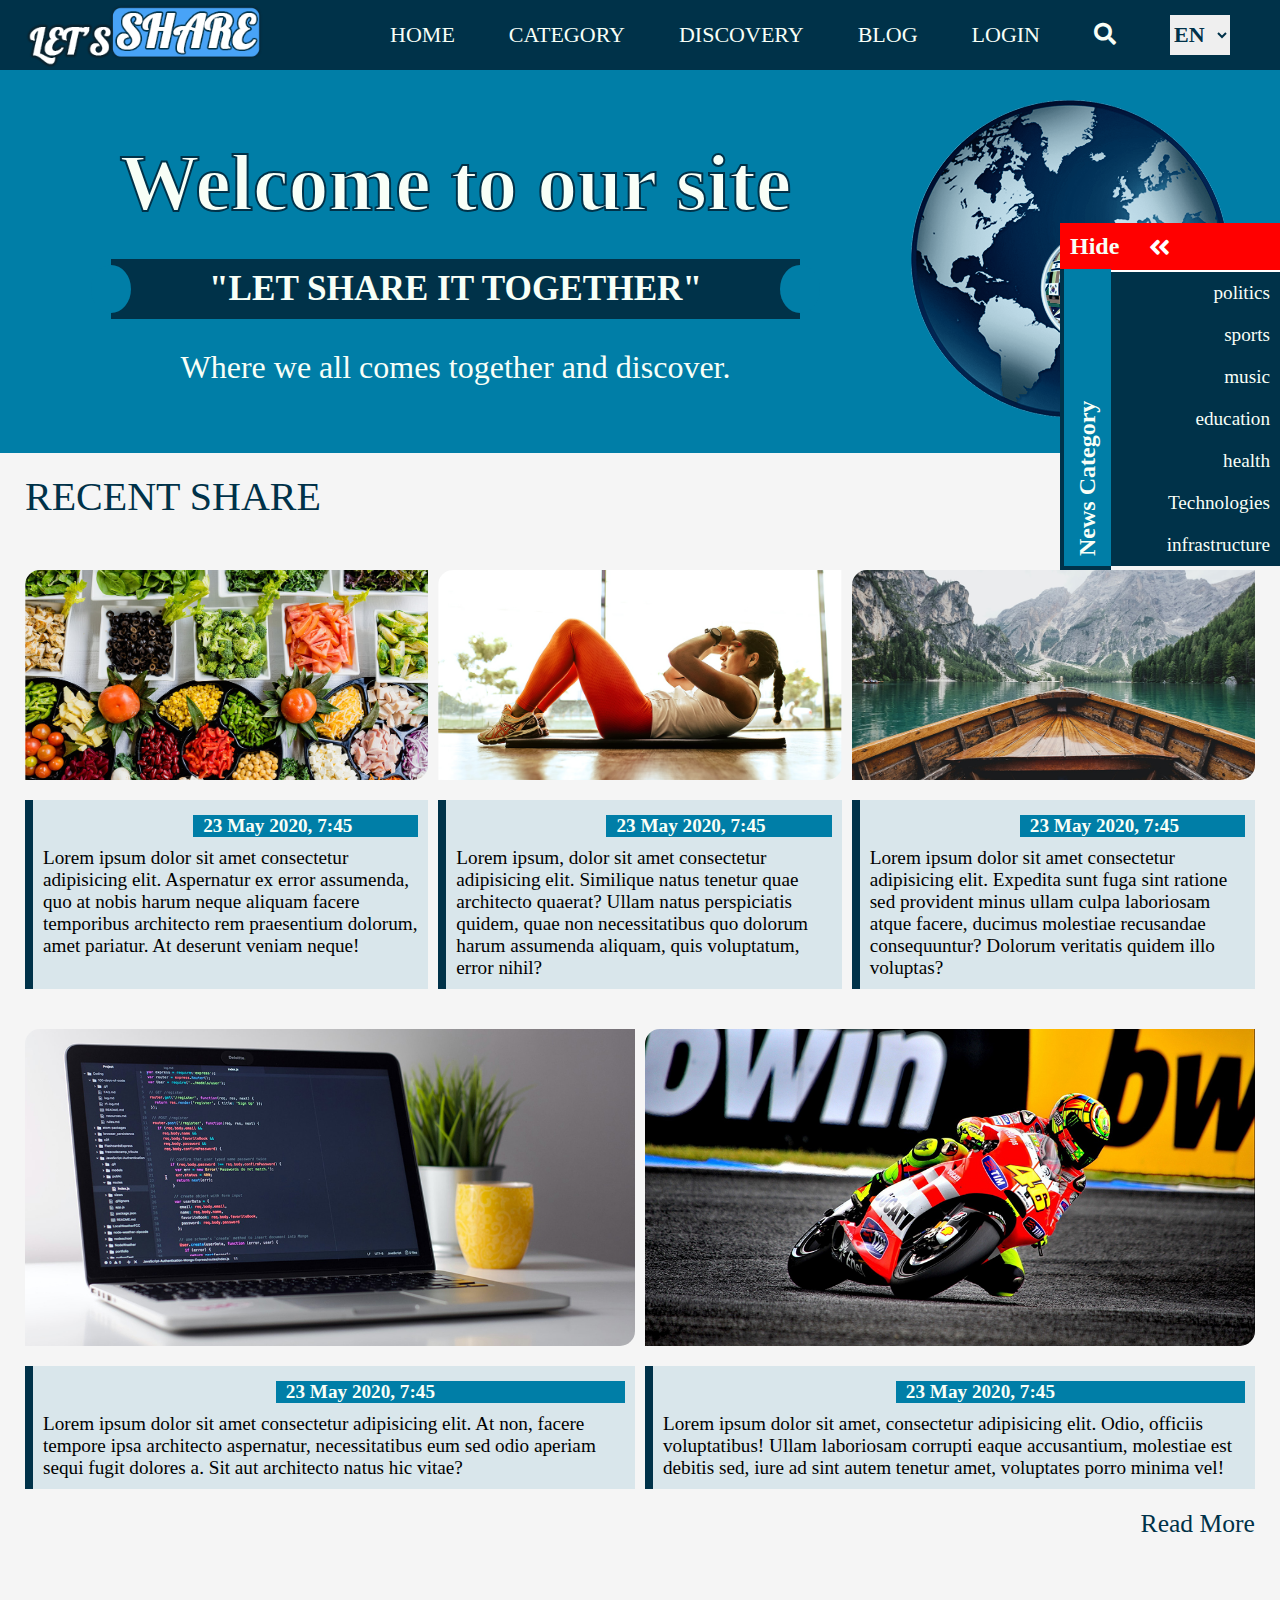
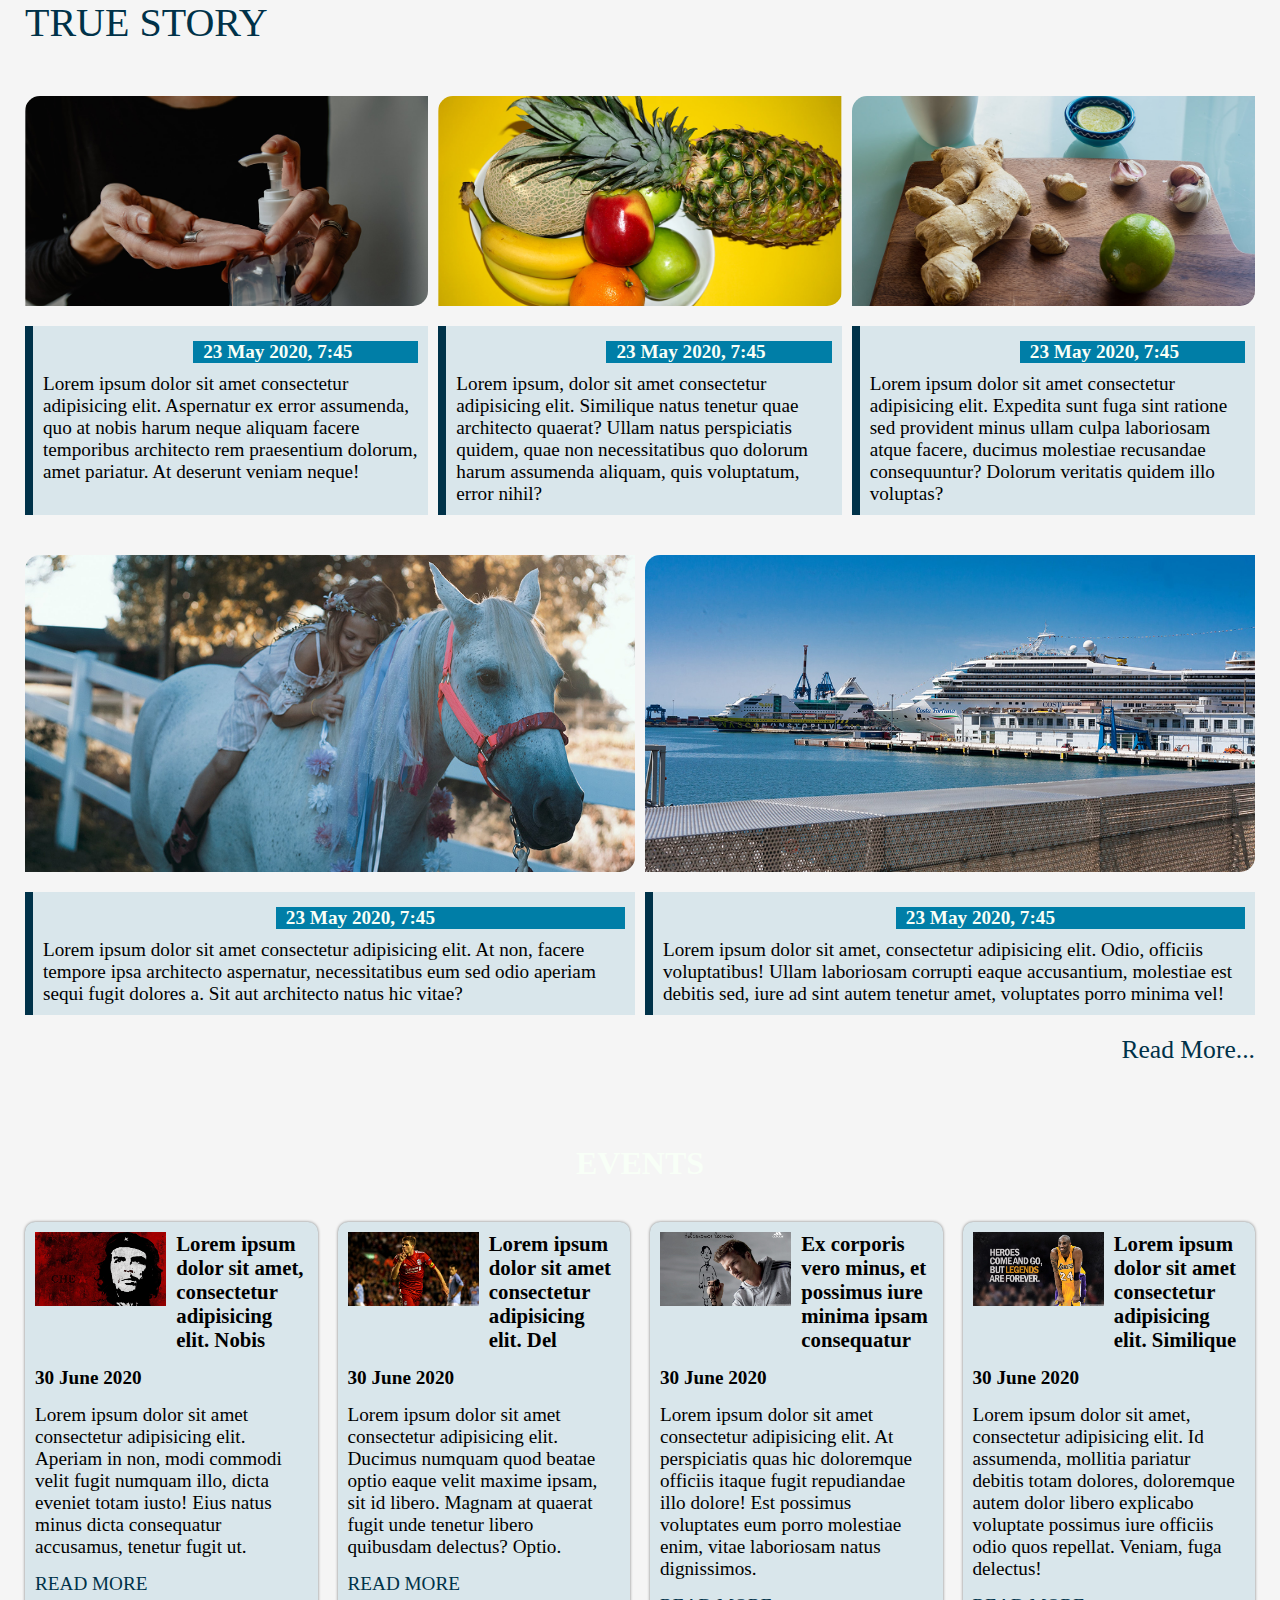
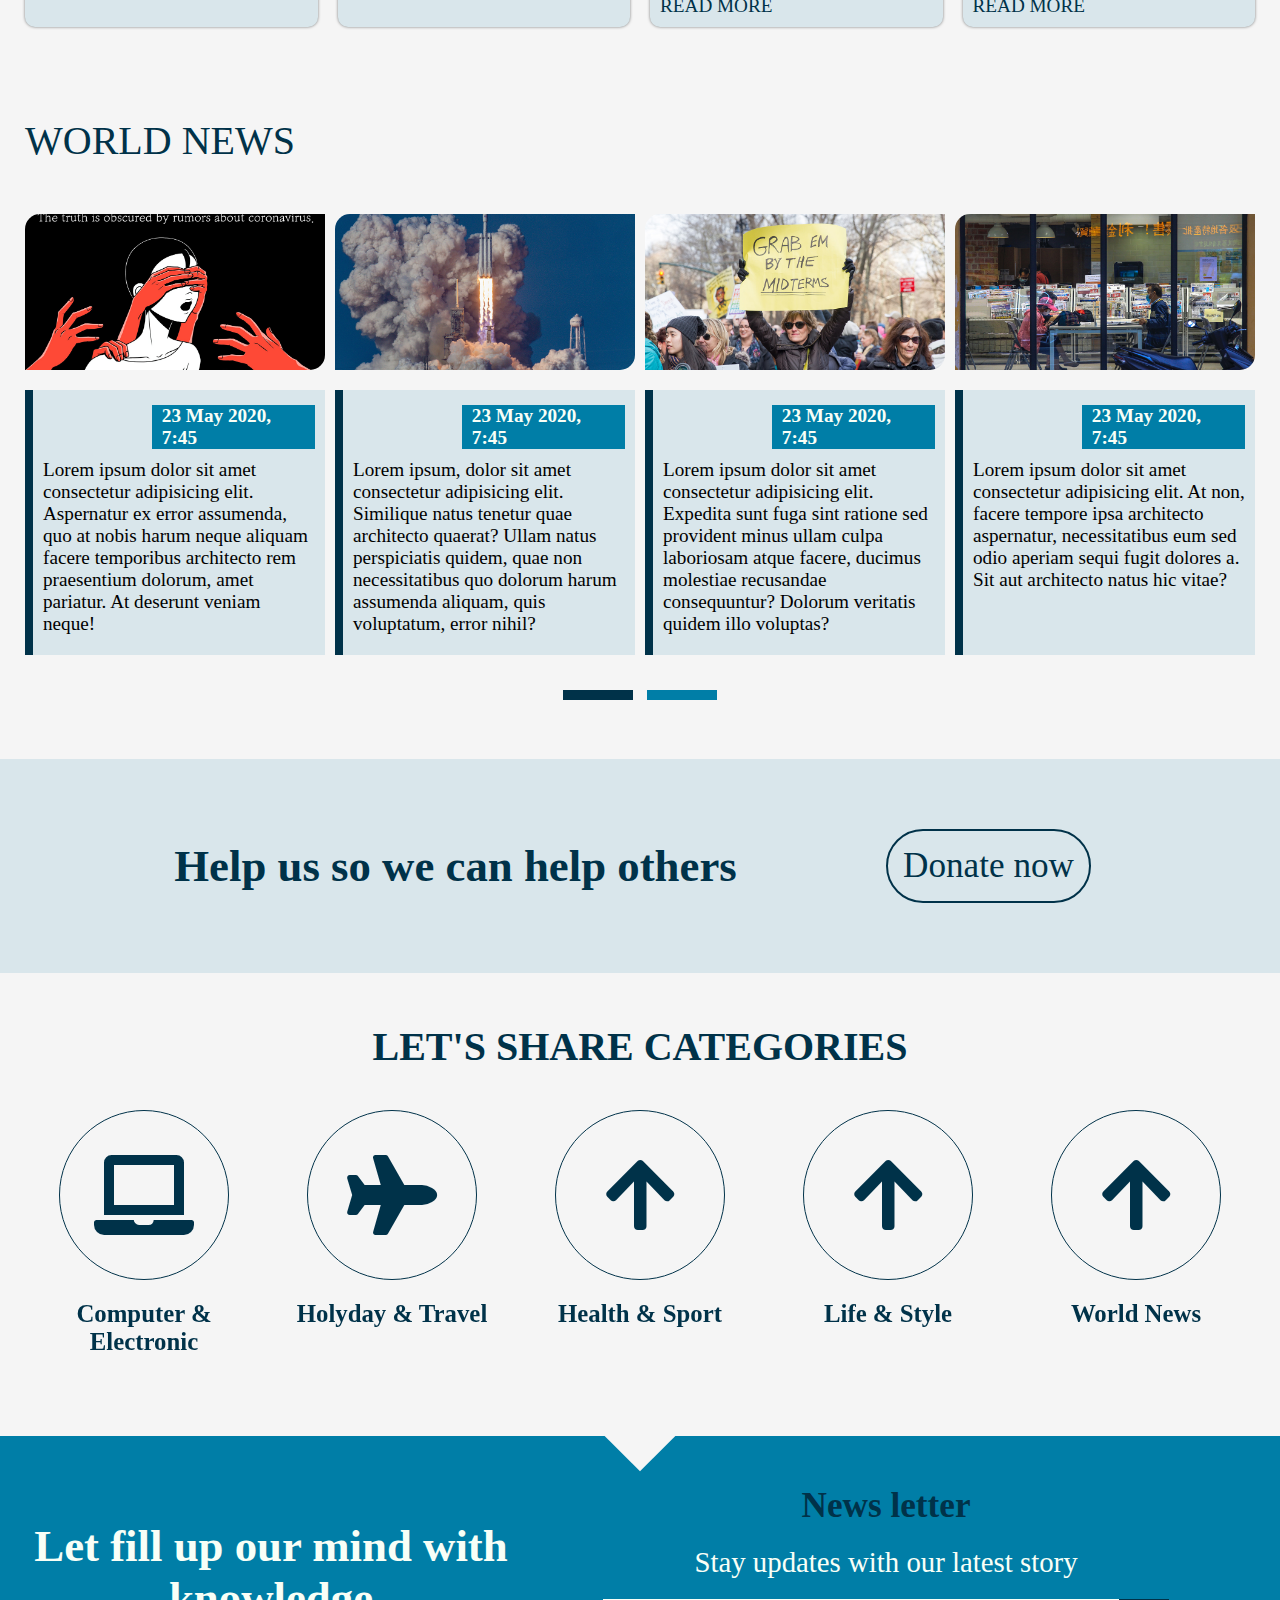
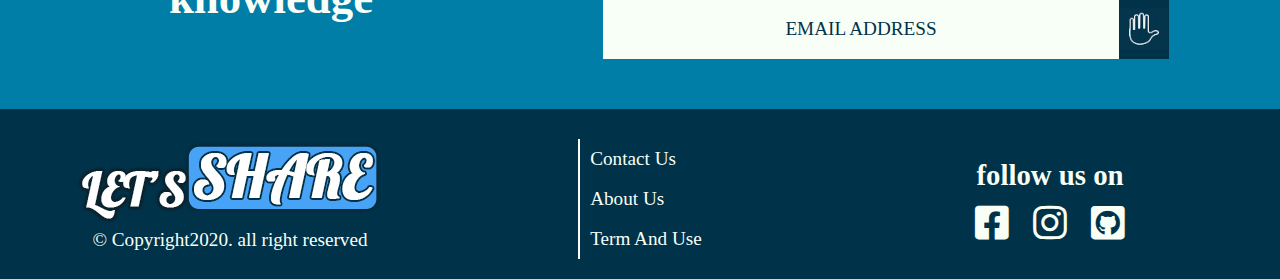
<file: index.html>
<!DOCTYPE html>
<html lang="en">
<head>
    <meta charset="UTF-8">
    <meta name="viewport" content="width=device-width, initial-scale=1.0">
    <title>Let's share</title>
    <link rel="shortcut icon" href="images/logos/logo_site.png">
    <link rel="stylesheet" href="styles/owl.carousel.min.css">
    <link rel="stylesheet" href="styles/owl.theme.default.min.css">
    <link rel="stylesheet" href="styles/fontawesome/css/all.css">
    <link rel="stylesheet" href="styles/home.css">
</head>
<body>
<!-- Scroll to the top of the page -->
<div id="go_top" style="position: absolute; top: 0;"></div>

<!-- Header Start -->
     <header>
         <nav>
             <div class="logo_container">
                 <img src="images/logos/logo_site.png" alt="">
            </div>
             <div class="open_menu">
                    <button class="open_menu_content">
                            <span class="open_ligne"></span>
                            <span class="open_ligne"></span>
                            <span class="open_ligne"></span>
                    </button>
             </div>
             <div class="menu_web">
                    <ul>
                        <li><a href="#">home</a></li>
                        <li class="dropdown">
                            <a href="#">category</a>
                            <div class="dropdown_menu">
                                <ul>
                                    <li><a href="#">Computer & Electronic</a></li>
                                    <li><a href="#">Holyday & Travel</a></li>
                                    <li><a href="#">Health & Sport</a></li>
                                    <li><a href="#">Life & Style</a></li>
                                    <li><a href="#">World News</a></li>
                                    <li><a href="#">Food & Entertainment</a></li>
                                    <li><a href="#">Pets & Animals</a></li>
                                    <li><a href="#">Arts & Entertainment</a></li>
                                </ul>
                            </div>
                        </li>
                        <li><a href="#">discovery</a></li>
                        <li><a href="#">blog</a></li>
                        <li><a href="#">login</a></li>
                        <li class="search_container">
                            <a class="search_btn" href="#"><i class="far fa-search"></i></a>
                            <div class="search_menu">
                                <form action="">
                                    <input type="text" placeholder="search here">
                                </form>
                            </div>
                        </li>
                        <li class="translate_box">
                            <select name="" id="translate">
                                   <option value="">en</option>
                                   <option value="">fr</option>
                                   <option value="">sp</option>
                                   <option value="">hi</option>
                                   <option value="">pt</option>
                            </select>
                        </li>
                        <li class="click_menu">
                            <button class="click_menu_content">
                                <span class="click_open_ligne"></span>
                                <span class="click_open_ligne"></span>
                                <span class="click_open_ligne"></span>
                           </button>
                        
                        </li>

                    </ul>
             </div>
         </nav>
     </header>

<!-- Header End -->

<!-- Menu responsive Start -->

     <div class="menu_responsive">
         <div class="menu_responsive_content">
                <form action="">
                    <div class="search_container">
                        <input type="text" placeholder="search here">
                        <button type="submit"><i class="far fa-search"></i></button>
                    </div>
                </form>
                <ul>
                    <li class="translate_box">
                            <select name="" id="translate_responsive">
                                <option value="">en</option>
                                <option value="">fr</option>
                                <option value="">sp</option>
                                <option value="">hi</option>
                                <option value="">pt</option>
                        </select>
                    </li>
                    <li><a href="#">home</a></li>
                    <li class="category_list">
                        <a href="#">category</a>
                        <ul>
                            <li><a href="#">Computer & Electronic</a></li>
                            <li><a href="#">Holyday & Travel</a></li>
                            <li><a href="#">Health & Sport</a></li>
                            <li><a href="#">Life & Style</a></li>
                            <li><a href="#">World News</a></li>
                            <li><a href="#">Food & Entertainment</a></li>
                            <li><a href="#">Pets & Animals</a></li>
                            <li><a href="#">Arts & Entertainment</a></li>
                        </ul>
                    </li>
                    <li><a href="#">discovery</a></li>
                    <li><a href="#">blog</a></li>
                    <li><a href="#">login</a></li>
                    <li><a href="#">search</a></li>
                </ul>
                <ul class="social_icon_menu">
                    <li><a href="#"><i class="fab fa-facebook-square"></i></a></li>
                     <li><a href="#"><i class="fab fa-instagram"></i></a></li>
                     <li><a href="#"><i class="fab fa-github-square"></i></a></li>
                </ul>
         </div>
     </div>

<!-- Menu responsive End -->

<!-- Main Start -->
     <main>
         <section class="main_text">
              <h1>Welcome to our site</h1>
              <h2>"LET SHARE IT TOGETHER"</h2>
              <p>Where we all comes together and discover.</p>
         </section>
         <section class="logo_globe">
             <img src="images/logos/logo_globe.png" alt="">
         </section>
     </main>
<!-- Main End -->

<!-- Recent share -->

      <section class="recent_share_container">
              <h1>recent share</h1>
              <div class="recent_share_content">
                   <article class="recent_share_article article_animation">
                       <a href="#">
                            <div class="image_article">
                                <div class="animation"><img src="images/home/article_image_1.jpg" class="lazyload" alt=""></div>
                                 
                            </div>
                            <div class="text_article">
                                 <p class="date_article"><strong>23 May 2020, 7:45</strong></p>
                                 <p>Lorem ipsum dolor sit amet consectetur adipisicing elit. Aspernatur ex error assumenda, quo at nobis harum neque aliquam facere temporibus architecto rem praesentium dolorum, amet pariatur. At deserunt veniam neque!</p>
                            </div>
                       </a>
                   </article>
                   <article class="recent_share_article article_animation">
                       <a href="#">
                            <div class="image_article">
                                 <img src="images/home/article_image_2.jpg" class="lazyload" alt="">
                            </div>
                            <div class="text_article">
                                 <p class="date_article"><strong>23 May 2020, 7:45</strong></p>
                                 <p>Lorem ipsum, dolor sit amet consectetur adipisicing elit. Similique natus tenetur quae architecto quaerat? Ullam natus perspiciatis quidem, quae non necessitatibus quo dolorum harum assumenda aliquam, quis voluptatum, error nihil?</p>
                            </div>
                       </a>
                   </article>
                   <article class="recent_share_article article_animation">
                       <a href="#">
                            <div class="image_article">
                                 <img src="images/home/article_image_3.jpg" class="lazyload" alt="">
                            </div>
                            <div class="text_article">
                                 <p class="date_article"><strong>23 May 2020, 7:45</strong></p>
                                 <p>Lorem ipsum dolor sit amet consectetur adipisicing elit. Expedita sunt fuga sint ratione sed provident minus ullam culpa laboriosam atque facere, ducimus molestiae recusandae consequuntur? Dolorum veritatis quidem illo voluptas?</p>
                            </div>
                       </a>
                   </article>
                   <article class="recent_share_article article_animation">
                       <a href="#">
                            <div class="image_article">
                                 <img src="images/home/article_image_4.jpg" class="lazyload" alt="">
                            </div>
                            <div class="text_article">
                                 <p class="date_article"><strong>23 May 2020, 7:45</strong></p>
                                 <p>Lorem ipsum dolor sit amet consectetur adipisicing elit. At non, facere tempore ipsa architecto aspernatur, necessitatibus eum sed odio aperiam sequi fugit dolores a. Sit aut architecto natus hic vitae?</p>
                            </div>
                       </a>
                   </article>
                   <article class="recent_share_article article_animation">
                       <a href="#">
                            <div class="image_article">
                                 <img src="images/home/article_image_5.jpg" class="lazyload" alt="">
                            </div>
                            <div class="text_article">
                                 <p class="date_article"><strong>23 May 2020, 7:45</strong></p>
                                 <p>Lorem ipsum dolor sit amet, consectetur adipisicing elit. Odio, officiis voluptatibus! Ullam laboriosam corrupti eaque accusantium, molestiae est debitis sed, iure ad sint autem tenetur amet, voluptates porro minima vel!</p>
                            </div>
                       </a>
                   </article>
              </div>
              <p class="read_more"><a href="#">read more</a></p>
      </section>

<!-- Recent End -->

<!-- True Story-->

    <section class="true_story_container">
        <h1>true story</h1>
        <div class="true_story_content">
            <article class="true_story_article article_animation">
                <a href="#">
                    <div class="image_article">
                        <img src="images/home/article_image_6.jpg" class="lazyload" alt="">
                    </div>
                    <div class="text_article">
                        <p class="date_article"><strong>23 May 2020, 7:45</strong></p>
                        <p>Lorem ipsum dolor sit amet consectetur adipisicing elit. Aspernatur ex error assumenda, quo at nobis harum neque aliquam facere temporibus architecto rem praesentium dolorum, amet pariatur. At deserunt veniam neque!</p>
                    </div>
                </a>
            </article>
            <article class="true_story_article article_animation">
                <a href="#">
                    <div class="image_article">
                        <img src="images/home/article_image_7.jpg" class="lazyload" alt="">
                    </div>
                    <div class="text_article">
                        <p class="date_article"><strong>23 May 2020, 7:45</strong></p>
                        <p>Lorem ipsum, dolor sit amet consectetur adipisicing elit. Similique natus tenetur quae architecto quaerat? Ullam natus perspiciatis quidem, quae non necessitatibus quo dolorum harum assumenda aliquam, quis voluptatum, error nihil?</p>
                    </div>
                </a>
            </article>
            <article class="true_story_article article_animation">
                <a href="#">
                    <div class="image_article">
                        <img src="images/home/article_image_8.jpg" class="lazyload" alt="">
                    </div>
                    <div class="text_article">
                        <p class="date_article"><strong>23 May 2020, 7:45</strong></p>
                        <p>Lorem ipsum dolor sit amet consectetur adipisicing elit. Expedita sunt fuga sint ratione sed provident minus ullam culpa laboriosam atque facere, ducimus molestiae recusandae consequuntur? Dolorum veritatis quidem illo voluptas?</p>
                    </div>
                </a>
            </article>
            <article class="true_story_article article_animation">
                <a href="#">
                    <div class="image_article">
                        <img src="images/home/article_image_9.jpg" class="lazyload" alt="">
                    </div>
                    <div class="text_article">
                        <p class="date_article"><strong>23 May 2020, 7:45</strong></p>
                        <p>Lorem ipsum dolor sit amet consectetur adipisicing elit. At non, facere tempore ipsa architecto aspernatur, necessitatibus eum sed odio aperiam sequi fugit dolores a. Sit aut architecto natus hic vitae?</p>
                    </div>
                </a>
            </article>
            <article class="true_story_article article_animation">
                <a href="#">
                    <div class="image_article">
                        <img src="images/home/article_image_10.jpg" class="lazyload" alt="">
                    </div>
                    <div class="text_article">
                        <p class="date_article"><strong>23 May 2020, 7:45</strong></p>
                        <p>Lorem ipsum dolor sit amet, consectetur adipisicing elit. Odio, officiis voluptatibus! Ullam laboriosam corrupti eaque accusantium, molestiae est debitis sed, iure ad sint autem tenetur amet, voluptates porro minima vel!</p>
                    </div>
                </a>
            </article>
        </div>
        <p class="read_more"><a href="yes.html">read more...</a></p>
    </section>

<!-- True Story End -->

<!-- World events Start -->

    <section class="event_container">
        <h1>EVENTS</h1>
        <div class="event_container_content">
            <div class="event_article">
                <div class="event_image">
                    <img src="images/home/events_article_1.jpg" class="lazyload" alt="">
                    <h2>Lorem ipsum dolor sit amet, consectetur adipisicing elit. Nobis</h2>
                </div>
                <div class="event_text">
                    <p class="event_date">30 June 2020</p>
                    <p>Lorem ipsum dolor sit amet consectetur adipisicing elit. Aperiam in non, modi commodi velit fugit numquam illo, dicta eveniet totam iusto! Eius natus minus dicta consequatur accusamus, tenetur fugit ut.</p>
                    <a href="">read more</a>
                </div>
            </div>
            <div class="event_article">
                <div class="event_image">
                    <img src="images/home/events_article_2.jpg" class="lazyload" alt="">
                    <h2>Lorem ipsum dolor sit amet consectetur adipisicing elit. Del</h2>
                </div>
                <div class="event_text">
                    <p class="event_date">30 June 2020</p>
                    <p>Lorem ipsum dolor sit amet consectetur adipisicing elit. Ducimus numquam quod beatae optio eaque velit maxime ipsam, sit id libero. Magnam at quaerat fugit unde tenetur libero quibusdam delectus? Optio.</p>
                    <a href="">read more</a>
                </div>
            </div>
            <div class="event_article">
                <div class="event_image">
                    <img src="images/home/events_article_3.jpg" class="lazyload" alt="">
                    <h2>Ex corporis vero minus, et possimus iure minima ipsam consequatur</h2>
                </div>
                <div class="event_text">
                    <p class="event_date">30 June 2020</p>
                    <p>Lorem ipsum dolor sit amet consectetur adipisicing elit. At perspiciatis quas hic doloremque officiis itaque fugit repudiandae illo dolore! Est possimus voluptates eum porro molestiae enim, vitae laboriosam natus dignissimos.</p>
                    <a href="">read more</a>
                </div>
            </div>
            <div class="event_article">
                <div class="event_image">
                    <img src="images/home/events_article_4.jpg" class="lazyload" alt="">
                    <h2>Lorem ipsum dolor sit amet consectetur adipisicing elit. Similique</h2>
                </div>
                <div class="event_text">
                    <p class="event_date">30 June 2020</p>
                    <p>Lorem ipsum dolor sit amet, consectetur adipisicing elit. Id assumenda, mollitia pariatur debitis totam dolores, doloremque autem dolor libero explicabo voluptate possimus iure officiis odio quos repellat. Veniam, fuga delectus!</p>
                    <a href="">read more</a>
                </div>
            </div>
        </div>
    </section>

<!-- World events End-->

<!-- World News Start -->

    <section class="world_news_container">
        <h1>world news</h1>
        <div class="wrapper">
                <div class="world_news_content owl-carousel owl-theme">
                    <article class="world_news_article item">
                        <a href="#">
                            <div class="image_article">
                                <img src="images/home/article_image_11.jpg" class="lazyload" alt="">
                            </div>
                            <div class="text_article">
                                <p class="date_article"><strong>23 May 2020, 7:45</strong></p>
                                <p>Lorem ipsum dolor sit amet consectetur adipisicing elit. Aspernatur ex error assumenda, quo at nobis harum neque aliquam facere temporibus architecto rem praesentium dolorum, amet pariatur. At deserunt veniam neque!</p>
                            </div>
                        </a>
                    </article>
                    <article class="world_news_article item">
                        <a href="#">
                            <div class="image_article">
                                <img src="images/home/article_image_12.jpg" class="lazyload" alt="">
                            </div>
                            <div class="text_article">
                                <p class="date_article"><strong>23 May 2020, 7:45</strong></p>
                                <p>Lorem ipsum, dolor sit amet consectetur adipisicing elit. Similique natus tenetur quae architecto quaerat? Ullam natus perspiciatis quidem, quae non necessitatibus quo dolorum harum assumenda aliquam, quis voluptatum, error nihil?</p>
                            </div>
                        </a>
                    </article>
                    <article class="world_news_article item">
                        <a href="#">
                            <div class="image_article">
                                <img src="images/home/article_image_13.jpg" class="lazyload" alt="">
                            </div>
                            <div class="text_article">
                                <p class="date_article"><strong>23 May 2020, 7:45</strong></p>
                                <p>Lorem ipsum dolor sit amet consectetur adipisicing elit. Expedita sunt fuga sint ratione sed provident minus ullam culpa laboriosam atque facere, ducimus molestiae recusandae consequuntur? Dolorum veritatis quidem illo voluptas?</p>
                            </div>
                        </a>
                    </article>
                    <article class="world_news_article item">
                        <a href="#">
                            <div class="image_article">
                                <img src="images/home/article_image_14.jpg" class="lazyload" alt="">
                            </div>
                            <div class="text_article">
                                <p class="date_article"><strong>23 May 2020, 7:45</strong></p>
                                <p>Lorem ipsum dolor sit amet consectetur adipisicing elit. At non, facere tempore ipsa architecto aspernatur, necessitatibus eum sed odio aperiam sequi fugit dolores a. Sit aut architecto natus hic vitae?</p>
                            </div>
                        </a>
                    </article>
                    <article class="world_news_article item">
                        <a href="#">
                            <div class="image_article">
                                <img src="images/home/article_image_15.jpg" class="lazyload" alt="">
                            </div>
                            <div class="text_article">
                                <p class="date_article"><strong>23 May 2020, 7:45</strong></p>
                                <p>Lorem ipsum dolor sit amet, consectetur adipisicing elit. Odio, officiis voluptatibus! Ullam laboriosam corrupti eaque accusantium, molestiae est debitis sed, iure ad sint autem tenetur amet, voluptates porro minima vel!</p>
                            </div>
                        </a>
                    </article>
                    <article class="world_news_article item">
                        <a href="#">
                            <div class="image_article">
                                <img src="images/home/article_image_15.jpg" class="lazyload" alt="">
                            </div>
                            <div class="text_article">
                                <p class="date_article"><strong>23 May 2020, 7:45</strong></p>
                                <p>Lorem ipsum dolor sit amet, consectetur adipisicing elit. Odio, officiis voluptatibus! Ullam laboriosam corrupti eaque accusantium, molestiae est debitis sed, iure ad sint autem tenetur amet, voluptates porro minima vel!</p>
                            </div>
                        </a>
                    </article>
                    <article class="world_news_article item">
                        <a href="#">
                            <div class="image_article">
                                <img src="images/home/article_image_15.jpg" class="lazyload" alt="">
                            </div>
                            <div class="text_article">
                                <p class="date_article"><strong>23 May 2020, 7:45</strong></p>
                                <p>Lorem ipsum dolor sit amet, consectetur adipisicing elit. Odio, officiis voluptatibus! Ullam laboriosam corrupti eaque accusantium, molestiae est debitis sed, iure ad sint autem tenetur amet, voluptates porro minima vel!</p>
                            </div>
                        </a>
                    </article>
            </div>
            <aside class="news_category">
                    <h2 class="news_category_text">News Category</h2>
                    <h2 class="show_news_category left_ar">Show</h2>
                    <ul>
                        <h2>News Category</h2>
                        <li><a href="#">politics</a></li>
                        <li><a href="#">sports</a></li>
                        <li><a href="#">music</a></li>
                        <li><a href="#">education</a></li>
                        <li><a href="#">health</a></li>
                        <li><a href="#">Technologies</a></li>
                        <li><a href="#">infrastructure</a></li>
                    </ul>
            </aside>
        </div>
    </section>

<!-- World News End -->

<!-- Donate container Start -->

     <section class="donate_container">
             <h1>Help us so we can help others</h1>
             <a href="#">Donate now</a>
     </section>

<!-- Donate container End -->

<!-- Category container Start -->

     <section class="category_container">
         <h1>let's share categories</h1>
         <div class="category_container_content owl-carousel owl-theme">
             <div class="category_box item">
                 <a href="facebook.com"><div class="category_icon"><i class="fa fa-laptop"></i></div>
                 <h1>Computer & Electronic</h1>
                 </a>
             </div>
             <div class="category_box item">
                 <a href="#"><div class="category_icon"><i class="fa fa-plane"></i></div>
                 <h1>Holyday & Travel</h1>
                 </a>
             </div>
             <div class="category_box item">
                 <a href="#"><div class="category_icon"><i class="far fa-arrow-up"></i></div>
                 <h1>Health & Sport</h1>
                 </a>
             </div>
             <div class="category_box item">
                 <a href="#"><div class="category_icon"><i class="far fa-arrow-up"></i></div>
                 <h1>Life & Style</h1>
                 </a>
             </div>
             <div class="category_box item">
                 <a href="#"><div class="category_icon"><i class="far fa-arrow-up"></i></div>
                 <h1>World News</h1>
                 </a>
             </div>
             <div class="category_box item">
                 <a href="#"><div class="category_icon"><i class="far fa-arrow-up"></i></div>
                 <h1>Food & Entertainment</h1>
                 </a>
             </div>
             <div class="category_box item">
                 <a href="#"><div class="category_icon"><i class="far fa-arrow-up"></i></div>
                 <h1>Pets & Animals</h1>
                 </a>
             </div>
             <div class="category_box item">
                 <a href="#"><div class="category_icon"><i class="far fa-arrow-up"></i></div>
                 <h1>Arts & Entertainment</h1>
                 </a>
             </div>
         </div>
     </section>
<!-- Category container End -->

<!-- Subscribe_container Start-->

    <section class="subscribe_container">
        <div class="subscribe_content">
            <h1>Let fill up our mind with knowledge</h1>
            <div class="news_letter">
                <h2>News letter</h2>
                <p>Stay updates with our latest story</p>
                <form action="">
                    <input type="text" placeholder="email address" required>
                    <button><img src="images/logos/hand_subscribe.png" alt=""></button>
                </form>
            </div>
        </div>
    </section>

<!-- Subscribe_container End -->

<!-- Footer Start -->

    <footer>
         <div class="footer_content">
             <div class="list_footer">
                  <ul>
                      <li><a href="#">contact us</a></li>
                      <li><a href="#">about us</a></li>
                      <li><a href="#">term and use</a></li>
                  </ul>
             </div>
             <div class="social_container">
                 <ul>
                     <h2>follow us on</h2>
                     <li><a href="#"><i class="fab fa-facebook-square"></i></a></li>
                     <li><a href="#"><i class="fab fa-instagram"></i></a></li>
                     <li><a href="#"><i class="fab fa-github-square"></i></a></li>
                 </ul>
             </div>
             <div class="copyright_container">
                 <img src="images/logos/logo_site.png" alt="logo_footer">
                 <p>© Copyright2020. all right reserved</p>
             </div>
         </div>
         <a class="go_top" href="#go_top"><i class="far fa-arrow-up"></i></a>
    </footer>

<!-- Footer End -->
    <script src="script/jquery.min.js"></script>
    <script src="script/owl.carousel.min.js"></script>
    <script type="text/javascript" src="script/home.js"></script>
</body>
</html>
</file>
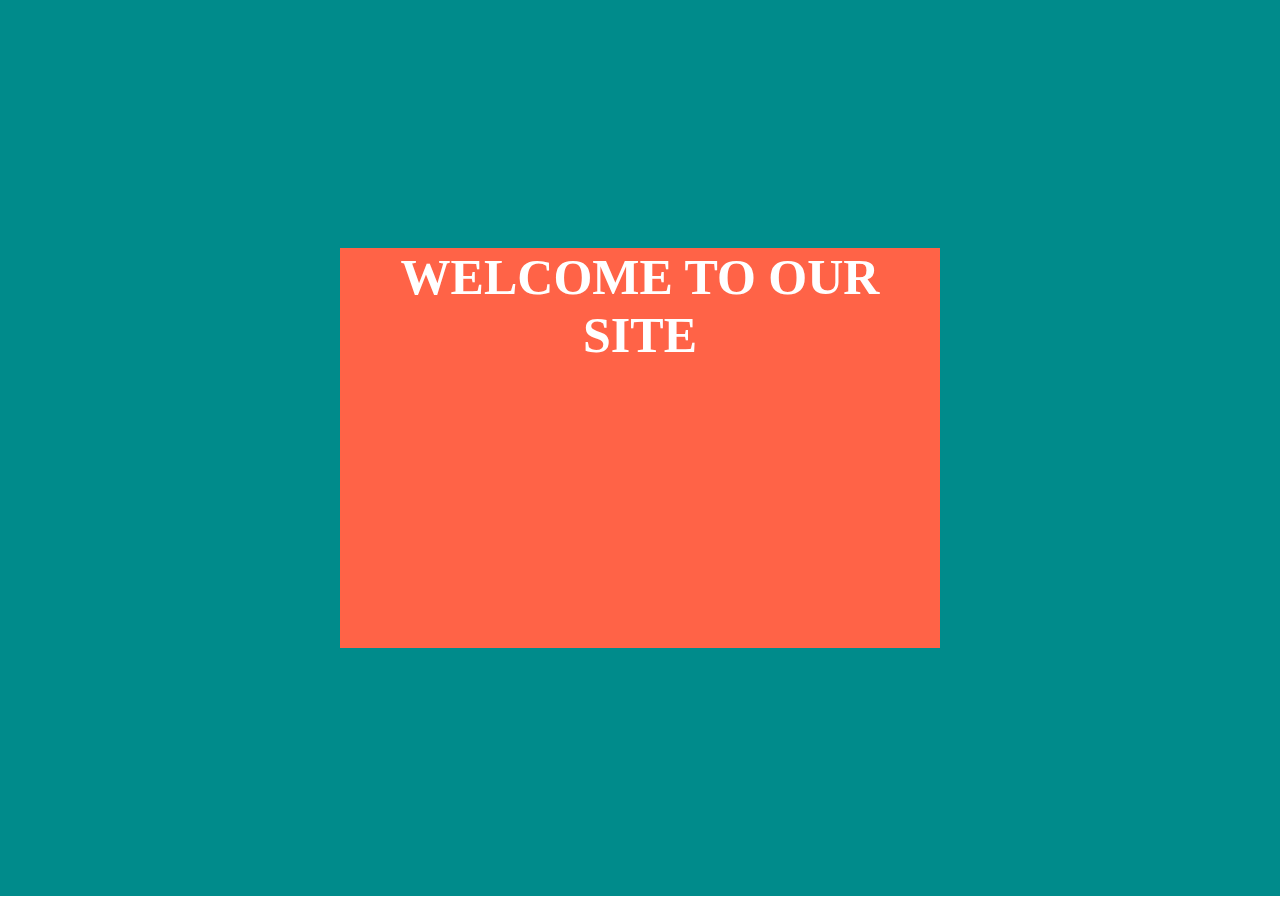
<file: yes.html>
<!DOCTYPE html>
<html lang="en">
<head>
    <meta charset="UTF-8">
    <meta name="viewport" content="width=device-width, initial-scale=1.0">
    <title>Document</title>
</head>
<body style="background-color: darkcyan; height: 100vh; border-bottom: 4px solid white; position: absolute; width: 100vw; box-sizing: border-box; margin: 0;">
    <h1 style="color: white; background-color: tomato; width: 600px; text-align: center; height: 400px; position: absolute; left: 0; right: 0; top: 0; bottom: 0; margin: auto; font-size: 50px;">WELCOME TO OUR SITE</h1>
    
</body>
</html>
</file>
<file: styles/home.css>
* {
  padding: 0;
  margin: 0;
  -webkit-box-sizing: border-box;
          box-sizing: border-box;
}

*::-moz-selection {
  background-color: initial;
}

*::selection {
  background-color: initial;
}

.cf {
  display: table;
  content: '';
  clear: both;
}

body {
  background-color: #f5f5f5;
}

html {
  scroll-behavior: smooth;
}

header {
  width: 100%;
  height: 70px;
  position: fixed;
  top: 0;
  z-index: 2;
  padding: 0 25px;
  background-color: #003249;
}

header nav {
  width: 100%;
  height: 70px;
  position: relative;
  background-color: #003249;
}

header nav .logo_container {
  height: 100%;
  background-color: #003249;
  float: left;
  display: -webkit-box;
  display: -ms-flexbox;
  display: flex;
  -webkit-box-pack: center;
      -ms-flex-pack: center;
          justify-content: center;
  -webkit-box-align: center;
      -ms-flex-align: center;
          align-items: center;
}

header nav .logo_container img {
  width: 8em;
}

@media only screen and (min-width: 300px) {
  header nav .logo_container img {
    width: 9em;
  }
}

@media only screen and (min-width: 320px) {
  header nav .logo_container img {
    width: 10em;
  }
}

@media only screen and (min-width: 400px) {
  header nav .logo_container img {
    width: 12em;
  }
}

@media only screen and (min-width: 500px) {
  header nav .logo_container img {
    width: 14em;
  }
}

@media only screen and (min-width: 700px) {
  header nav .logo_container img {
    width: 15em;
  }
}

@media only screen and (min-width: 990px) and (max-width: 1199px) {
  header nav .logo_container {
    position: relative;
    width: 100%;
    -webkit-box-pack: start;
        -ms-flex-pack: start;
            justify-content: start;
    z-index: 1;
  }
}

header nav .open_menu {
  height: 70px;
  float: right;
  overflow: hidden;
  padding: 24px 0;
}

@media only screen and (min-width: 320px) {
  header nav .open_menu {
    padding: 19px 0;
  }
}

header nav .open_menu .open_menu_content {
  width: 30px;
  background-color: transparent;
  border: none;
  outline: none;
  cursor: pointer;
}

@media only screen and (min-width: 320px) {
  header nav .open_menu .open_menu_content {
    width: 35px;
  }
}

@media only screen and (min-width: 500px) {
  header nav .open_menu .open_menu_content {
    width: 40px;
  }
}

header nav .open_menu .open_menu_content .open_ligne {
  height: 4px;
  display: block;
  margin-bottom: 5px;
  background-color: #f8fff7;
}

@media only screen and (min-width: 320px) {
  header nav .open_menu .open_menu_content .open_ligne {
    margin-bottom: 10px;
  }
}

@media only screen and (min-width: 990px) {
  header nav .open_menu {
    display: none;
  }
}

header nav .menu_web {
  float: right;
  clear: both;
  display: none;
  height: 70px;
  -webkit-transition: 300ms;
  transition: 300ms;
  background-color: #003249;
  border-top: 0.5px solid #f8fff7;
}

header nav .menu_web ul li {
  display: inline-block;
  position: relative;
  line-height: 70px;
  padding: 0 20px;
  list-style: none;
  color: #f8fff7;
  text-transform: uppercase;
  font-family: Roboto;
  font-size: 22px;
  cursor: pointer;
}

header nav .menu_web ul li a {
  color: #f8fff7;
  text-decoration: none;
}

header nav .menu_web ul li:hover {
  background-color: #f8fff7;
}

header nav .menu_web ul li:hover a {
  color: #003249;
}

@media only screen and (min-width: 1220px) {
  header nav .menu_web ul li {
    padding: 0 25px;
  }
}

header nav .menu_web ul .dropdown .dropdown_menu {
  position: absolute;
  width: 300px;
  left: 0;
  top: -700%;
  z-index: -1;
  background-color: #003249;
  border-top: 4px solid #1a6783;
  border-bottom: 4px solid #003249;
  -webkit-transition: all .5s ease-in-out;
  transition: all .5s ease-in-out;
}

header nav .menu_web ul .dropdown .dropdown_menu ul li {
  display: block;
  text-transform: capitalize;
  line-height: 50px;
}

header nav .menu_web ul .dropdown .dropdown_menu ul li a {
  color: #f8fff7;
}

header nav .menu_web ul .dropdown .dropdown_menu ul li:hover {
  background-color: #f8fff7;
}

header nav .menu_web ul .dropdown .dropdown_menu ul li:hover a {
  color: #003249;
}

header nav .menu_web ul .dropdown:hover .dropdown_menu {
  top: 100%;
}

header nav .menu_web ul .search_container:hover {
  background-color: initial;
}

header nav .menu_web ul .search_container:hover a {
  color: #f8fff7;
}

header nav .menu_web ul .search_container .far {
  font-weight: 700;
}

header nav .menu_web ul .search_container .search_menu {
  height: 100%;
  width: 0;
  position: absolute;
  top: 0;
  right: 90%;
  margin: auto 10px;
  -webkit-transition: width .5s;
  transition: width .5s;
  overflow: hidden;
}

header nav .menu_web ul .search_container .search_menu form {
  width: 100%;
  height: 50px;
  position: absolute;
  top: 0;
  bottom: 0;
  margin: auto;
}

header nav .menu_web ul .search_container .search_menu form input[type="text"] {
  position: absolute;
  width: 100%;
  height: 100%;
  top: 0;
  left: 0;
  font-family: Roboto;
  font-size: 22px;
  color: #003249;
  padding: 0 10px;
  border: none;
  outline: none;
}

header nav .menu_web ul .search_container .search_menu form input[type="text"]::-webkit-input-placeholder {
  text-transform: uppercase;
  color: #003249;
}

header nav .menu_web ul .search_container .search_menu form input[type="text"]:-ms-input-placeholder {
  text-transform: uppercase;
  color: #003249;
}

header nav .menu_web ul .search_container .search_menu form input[type="text"]::-ms-input-placeholder {
  text-transform: uppercase;
  color: #003249;
}

header nav .menu_web ul .search_container .search_menu form input[type="text"]::placeholder {
  text-transform: uppercase;
  color: #003249;
}

header nav .menu_web ul .search_container .search_menu.active {
  width: 392px;
}

header nav .menu_web ul .click_menu {
  position: absolute;
  top: 0;
  right: 0;
  z-index: 1;
}

header nav .menu_web ul .click_menu:hover {
  background-color: initial;
}

header nav .menu_web ul .click_menu .click_menu_content {
  width: 40px;
  padding: 19px 0;
  border: none;
  outline: none;
  background-color: transparent;
  cursor: pointer;
}

header nav .menu_web ul .click_menu .click_menu_content .click_open_ligne {
  display: block;
  height: 4px;
  background-color: #f8fff7;
  margin-bottom: 10px;
}

@media only screen and (min-width: 1200px) {
  header nav .menu_web ul .click_menu {
    display: none;
  }
}

header nav .menu_web ul .translate_box #translate {
  width: 60px;
  height: 40px;
  cursor: pointer;
  border: none;
  outline: none;
  text-transform: uppercase;
  font-family: Roboto;
  font-size: 22px;
  color: #003249;
  font-weight: bold;
}

header nav .menu_web ul .translate_box #translate option {
  background-color: #003249;
  color: #f8fff7;
  border: none;
  outline: none;
}

header nav .menu_web ul .translate_box:hover {
  background-color: initial;
}

@media only screen and (min-width: 990px) {
  header nav .menu_web {
    display: block;
    margin-top: -140px;
    background-color: #1c1d1d;
  }
}

@media only screen and (min-width: 1200px) {
  header nav .menu_web {
    clear: initial;
    border-top: initial;
    margin-top: initial;
    -webkit-transition: initial;
    transition: initial;
    background-color: #003249;
  }
}

header nav .menu_web.active {
  margin-top: initial;
}

.menu_responsive {
  overflow: hidden;
  margin-top: 70px;
  background-color: rgba(0, 0, 0, 0.7);
  width: 100%;
  height: 100%;
  position: fixed;
  bottom: 0;
  top: 0;
  z-index: 5;
  visibility: hidden;
}

.menu_responsive .menu_responsive_content {
  overflow: hidden;
  width: 95%;
  position: fixed;
  z-index: 2;
  right: -100%;
  background-color: #1c1d1d;
  border-top: 0.5px solid #f8fff7;
  border-bottom: 0.52px solid #f8fff7;
  text-align: center;
  -webkit-transition: .7s;
  transition: .7s;
}

@media only screen and (min-width: 320px) {
  .menu_responsive .menu_responsive_content {
    width: 90%;
  }
}

@media only screen and (min-width: 500px) {
  .menu_responsive .menu_responsive_content {
    width: 80%;
  }
}

@media only screen and (min-width: 700px) {
  .menu_responsive .menu_responsive_content {
    width: 70%;
  }
}

@media only screen and (min-width: 820px) {
  .menu_responsive .menu_responsive_content {
    width: 60%;
  }
}

.menu_responsive .menu_responsive_content form {
  width: 80%;
  height: 50px;
  margin: 30px auto;
  background-color: #f8fff7;
}

.menu_responsive .menu_responsive_content form .search_container {
  width: 100%;
  height: 100%;
  position: relative;
}

.menu_responsive .menu_responsive_content form .search_container input[type="text"] {
  position: absolute;
  left: 0;
  width: 80%;
  height: 100%;
  background-color: #f8fff7;
  border: none;
  outline: none;
  font-family: Roboto;
  font-size: 1.2em;
  color: #003249;
  padding: 0 15px;
}

.menu_responsive .menu_responsive_content form .search_container input[type="text"]::-webkit-input-placeholder {
  color: #003249;
  text-transform: uppercase;
}

.menu_responsive .menu_responsive_content form .search_container input[type="text"]:-ms-input-placeholder {
  color: #003249;
  text-transform: uppercase;
}

.menu_responsive .menu_responsive_content form .search_container input[type="text"]::-ms-input-placeholder {
  color: #003249;
  text-transform: uppercase;
}

.menu_responsive .menu_responsive_content form .search_container input[type="text"]::placeholder {
  color: #003249;
  text-transform: uppercase;
}

@media only screen and (min-width: 350px) {
  .menu_responsive .menu_responsive_content form .search_container input[type="text"] {
    font-size: 1.3em;
  }
}

@media only screen and (min-width: 450px) {
  .menu_responsive .menu_responsive_content form .search_container input[type="text"] {
    font-size: 1.4em;
  }
}

@media only screen and (min-width: 520px) {
  .menu_responsive .menu_responsive_content form .search_container input[type="text"] {
    font-size: 1.5em;
  }
}

@media only screen and (min-width: 600px) {
  .menu_responsive .menu_responsive_content form .search_container input[type="text"] {
    font-size: 1.7em;
  }
}

.menu_responsive .menu_responsive_content form .search_container button {
  width: 60px;
  height: 95%;
  background-color: #003249;
  position: absolute;
  top: 50%;
  right: 1px;
  -webkit-transform: translateY(-50%);
          transform: translateY(-50%);
  outline: none;
  border: none;
  font-size: 1.8em;
  color: #f8fff7;
}

.menu_responsive .menu_responsive_content form .search_container button i {
  font-weight: 700;
  position: absolute;
  top: 50%;
  left: 50%;
  -webkit-transform: translate(-50%, -50%);
          transform: translate(-50%, -50%);
  cursor: pointer;
}

.menu_responsive .menu_responsive_content form .search_container button i:hover {
  color: #1a6783;
}

.menu_responsive .menu_responsive_content ul li {
  list-style: none;
  color: #f8fff7;
  font-family: Roboto;
  padding: 20px 0;
  text-transform: uppercase;
}

.menu_responsive .menu_responsive_content ul li:hover {
  background-color: #f8fff7;
}

.menu_responsive .menu_responsive_content ul li:hover a {
  color: #003249;
}

.menu_responsive .menu_responsive_content ul li a {
  text-decoration: none;
  color: #f8fff7;
  font-size: 1.2em;
}

@media only screen and (min-width: 350px) {
  .menu_responsive .menu_responsive_content ul li a {
    font-size: 1.3em;
  }
}

@media only screen and (min-width: 450px) {
  .menu_responsive .menu_responsive_content ul li a {
    font-size: 1.4em;
  }
}

@media only screen and (min-width: 520px) {
  .menu_responsive .menu_responsive_content ul li a {
    font-size: 1.5em;
  }
}

@media only screen and (min-width: 600px) {
  .menu_responsive .menu_responsive_content ul li a {
    font-size: 1.7em;
  }
}

.menu_responsive .menu_responsive_content ul .translate_box #translate_responsive {
  width: 60px;
  height: 40px;
  cursor: pointer;
  border: none;
  outline: none;
  text-transform: uppercase;
  font-family: Roboto;
  font-size: 1.2em;
  color: #003249;
  font-weight: bold;
}

.menu_responsive .menu_responsive_content ul .translate_box #translate_responsive option {
  background-color: #003249;
  color: #f8fff7;
  border: none;
  outline: none;
}

@media only screen and (min-width: 350px) {
  .menu_responsive .menu_responsive_content ul .translate_box #translate_responsive {
    font-size: 1.3em;
  }
}

@media only screen and (min-width: 450px) {
  .menu_responsive .menu_responsive_content ul .translate_box #translate_responsive {
    font-size: 1.4em;
  }
}

@media only screen and (min-width: 520px) {
  .menu_responsive .menu_responsive_content ul .translate_box #translate_responsive {
    font-size: 1.5em;
  }
}

@media only screen and (min-width: 600px) {
  .menu_responsive .menu_responsive_content ul .translate_box #translate_responsive {
    font-size: 1.7em;
  }
}

.menu_responsive .menu_responsive_content ul .translate_box:hover {
  background-color: initial;
}

.menu_responsive .menu_responsive_content ul .category_list ul {
  position: absolute;
  width: 100%;
  top: 0;
  left: -100%;
  -webkit-transform: translateX(-50%);
          transform: translateX(-50%);
  background-color: #1c1d1d;
  margin-top: 100px;
  -webkit-transition: .5s;
  transition: .5s;
}

.menu_responsive .menu_responsive_content ul .category_list ul li a {
  color: #f8fff7;
}

.menu_responsive .menu_responsive_content ul .category_list ul li:hover a {
  color: #003249;
}

.menu_responsive .menu_responsive_content ul .category_list:hover ul {
  left: 50%;
}

.menu_responsive .menu_responsive_content .social_icon_menu li {
  display: inline-block;
  padding: 10px;
}

.menu_responsive .menu_responsive_content .social_icon_menu li a {
  font-size: 2.5em;
}

.menu_responsive .menu_responsive_content .social_icon_menu li:hover {
  background-color: initial;
}

.menu_responsive .menu_responsive_content .social_icon_menu li:hover a {
  color: #007ea7;
}

.menu_responsive .menu_responsive_content.active {
  right: 0;
}

@media only screen and (min-width: 990px) {
  .menu_responsive {
    display: none;
  }
}

.menu_responsive .menu_responsive_content.height_adjust {
  overflow-y: scroll;
  height: 82%;
}

main {
  width: 100%;
  background-color: #007ea7;
  padding: 30px 25px;
  margin-top: 70px;
}

main .main_text h1 {
  font-size: 2em;
  font-family: Roboto;
  text-align: center;
  color: #003249;
  -webkit-text-fill-color: #f8fff7;
  -webkit-text-stroke-width: 2px;
}

main .main_text h2 {
  width: 60%;
  background-color: #003249;
  font-family: Roboto;
  font-size: 1em;
  color: #f8fff7;
  text-align: center;
  margin: 30px auto;
  padding: 10px 30px;
  position: relative;
}

main .main_text h2::after {
  width: 40px;
  height: 80%;
  border-radius: 100%;
  content: '';
  position: absolute;
  left: 100%;
  margin-left: -20px;
  top: 50%;
  -webkit-transform: translateY(-50%);
          transform: translateY(-50%);
  background-color: #007ea7;
}

main .main_text h2::before {
  width: 40px;
  height: 80%;
  border-radius: 100%;
  content: '';
  position: absolute;
  right: 100%;
  margin-right: -20px;
  top: 50%;
  -webkit-transform: translateY(-50%);
          transform: translateY(-50%);
  background-color: #007ea7;
}

main .main_text p {
  text-align: center;
  font-family: Roboto;
  font-size: 1.3em;
  color: #f8fff7;
}

@media only screen and (min-width: 500px) {
  main .main_text h1 {
    font-size: 2.5em;
  }
  main .main_text h2 {
    width: 70%;
    font-size: 1.5em;
  }
}

@media only screen and (min-width: 555px) {
  main .main_text h2 {
    width: 60%;
  }
}

@media only screen and (min-width: 720px) {
  main .main_text h1 {
    font-size: 3.5em;
  }
  main .main_text h2 {
    font-size: 2em;
  }
}

@media only screen and (min-width: 1050px) {
  main .main_text h1 {
    font-size: 4em;
  }
  main .main_text h2 {
    font-size: 2em;
    width: 80%;
  }
  main .main_text p {
    font-size: 2em;
  }
}

@media only screen and (min-width: 1111px) {
  main .main_text h1 {
    font-size: 5em;
  }
  main .main_text h2 {
    font-size: 2.2em;
  }
}

@media only screen and (min-width: 1400px) {
  main .main_text h1 {
    font-size: 6em;
  }
  main .main_text h2 {
    font-size: 3em;
  }
}

main .logo_globe {
  display: none;
}

@media only screen and (min-width: 1050px) {
  main {
    display: -ms-grid;
    display: grid;
    -ms-grid-columns: 70% 30%;
        grid-template-columns: 70% 30%;
  }
  main .main_text {
    -ms-flex-item-align: center;
        -ms-grid-row-align: center;
        align-self: center;
  }
  main .logo_globe {
    display: block;
    -ms-grid-column-align: center;
        justify-self: center;
    -ms-flex-item-align: center;
        -ms-grid-row-align: center;
        align-self: center;
  }
  main .logo_globe img {
    width: 100%;
  }
}

.recent_share_container, .true_story_container {
  width: 100%;
  padding: 20px 25px;
}

.recent_share_container h1, .true_story_container h1 {
  font-size: 1.7em;
  font-family: Roboto;
  font-weight: 400;
  color: #003249;
  margin-bottom: 30px;
  text-transform: uppercase;
}

@media only screen and (min-width: 350px) {
  .recent_share_container h1, .true_story_container h1 {
    font-size: 1.8em;
  }
}

@media only screen and (min-width: 450px) {
  .recent_share_container h1, .true_story_container h1 {
    font-size: 1.9em;
  }
}

@media only screen and (min-width: 550px) {
  .recent_share_container h1, .true_story_container h1 {
    font-size: 2em;
  }
}

@media only screen and (min-width: 620px) {
  .recent_share_container h1, .true_story_container h1 {
    font-size: 2.2em;
  }
}

@media only screen and (min-width: 768px) {
  .recent_share_container h1, .true_story_container h1 {
    font-size: 2.4em;
  }
}

@media only screen and (min-width: 1000px) {
  .recent_share_container h1, .true_story_container h1 {
    font-size: 2.5em;
  }
}

.recent_share_container .read_more, .true_story_container .read_more {
  display: block;
  font-family: Roboto;
  font-size: 1.3em;
  color: #003249;
  text-align: right;
  margin-bottom: 20px;
  text-transform: capitalize;
}

.recent_share_container .read_more a, .true_story_container .read_more a {
  text-decoration: none;
  color: #003249;
}

.recent_share_container .read_more a:hover, .true_story_container .read_more a:hover {
  text-decoration: underline;
}

@media only screen and (min-width: 320px) {
  .recent_share_container .read_more, .true_story_container .read_more {
    font-size: 1.4em;
  }
}

@media only screen and (min-width: 350px) {
  .recent_share_container .read_more, .true_story_container .read_more {
    font-size: 1.5em;
  }
}

@media only screen and (min-width: 450px) {
  .recent_share_container .read_more, .true_story_container .read_more {
    font-size: 1.6em;
  }
}

.recent_share_container .recent_share_content, .recent_share_container .true_story_content, .true_story_container .recent_share_content, .true_story_container .true_story_content {
  width: 100%;
  display: -ms-grid;
  display: grid;
  -ms-grid-columns: (1fr)[1];
      grid-template-columns: repeat(1, 1fr);
  grid-column-gap: 10px;
  overflow: hidden;
}

@media only screen and (min-width: 768px) {
  .recent_share_container .recent_share_content, .recent_share_container .true_story_content, .true_story_container .recent_share_content, .true_story_container .true_story_content {
    -ms-grid-columns: 1fr 1fr;
        grid-template-columns: 1fr 1fr;
  }
  .recent_share_container .recent_share_content .recent_share_article:nth-child(5),
  .recent_share_container .recent_share_content .true_story_article:nth-child(5), .recent_share_container .true_story_content .recent_share_article:nth-child(5),
  .recent_share_container .true_story_content .true_story_article:nth-child(5), .true_story_container .recent_share_content .recent_share_article:nth-child(5),
  .true_story_container .recent_share_content .true_story_article:nth-child(5), .true_story_container .true_story_content .recent_share_article:nth-child(5),
  .true_story_container .true_story_content .true_story_article:nth-child(5) {
    grid-column: 1/-1;
  }
}

@media only screen and (min-width: 1000px) {
  .recent_share_container .recent_share_content, .recent_share_container .true_story_content, .true_story_container .recent_share_content, .true_story_container .true_story_content {
    -ms-grid-columns: (1fr)[6];
        grid-template-columns: repeat(6, 1fr);
  }
  .recent_share_container .recent_share_content .recent_share_article:nth-child(1),
  .recent_share_container .recent_share_content .true_story_article:nth-child(1), .recent_share_container .true_story_content .recent_share_article:nth-child(1),
  .recent_share_container .true_story_content .true_story_article:nth-child(1), .true_story_container .recent_share_content .recent_share_article:nth-child(1),
  .true_story_container .recent_share_content .true_story_article:nth-child(1), .true_story_container .true_story_content .recent_share_article:nth-child(1),
  .true_story_container .true_story_content .true_story_article:nth-child(1) {
    -ms-grid-column: 1;
    -ms-grid-column-span: 2;
    grid-column: 1/3;
  }
  .recent_share_container .recent_share_content .recent_share_article:nth-child(2),
  .recent_share_container .recent_share_content .true_story_article:nth-child(2), .recent_share_container .true_story_content .recent_share_article:nth-child(2),
  .recent_share_container .true_story_content .true_story_article:nth-child(2), .true_story_container .recent_share_content .recent_share_article:nth-child(2),
  .true_story_container .recent_share_content .true_story_article:nth-child(2), .true_story_container .true_story_content .recent_share_article:nth-child(2),
  .true_story_container .true_story_content .true_story_article:nth-child(2) {
    -ms-grid-column: 3;
    -ms-grid-column-span: 2;
    grid-column: 3/5;
  }
  .recent_share_container .recent_share_content .recent_share_article:nth-child(3),
  .recent_share_container .recent_share_content .true_story_article:nth-child(3), .recent_share_container .true_story_content .recent_share_article:nth-child(3),
  .recent_share_container .true_story_content .true_story_article:nth-child(3), .true_story_container .recent_share_content .recent_share_article:nth-child(3),
  .true_story_container .recent_share_content .true_story_article:nth-child(3), .true_story_container .true_story_content .recent_share_article:nth-child(3),
  .true_story_container .true_story_content .true_story_article:nth-child(3) {
    grid-column: 5/-1;
  }
  .recent_share_container .recent_share_content .recent_share_article:nth-child(4),
  .recent_share_container .recent_share_content .true_story_article:nth-child(4), .recent_share_container .true_story_content .recent_share_article:nth-child(4),
  .recent_share_container .true_story_content .true_story_article:nth-child(4), .true_story_container .recent_share_content .recent_share_article:nth-child(4),
  .true_story_container .recent_share_content .true_story_article:nth-child(4), .true_story_container .true_story_content .recent_share_article:nth-child(4),
  .true_story_container .true_story_content .true_story_article:nth-child(4) {
    -ms-grid-column: 1;
    -ms-grid-column-span: 3;
    grid-column: 1/4;
  }
  .recent_share_container .recent_share_content .recent_share_article:nth-child(5),
  .recent_share_container .recent_share_content .true_story_article:nth-child(5), .recent_share_container .true_story_content .recent_share_article:nth-child(5),
  .recent_share_container .true_story_content .true_story_article:nth-child(5), .true_story_container .recent_share_content .recent_share_article:nth-child(5),
  .true_story_container .recent_share_content .true_story_article:nth-child(5), .true_story_container .true_story_content .recent_share_article:nth-child(5),
  .true_story_container .true_story_content .true_story_article:nth-child(5) {
    grid-column: 4/-1;
  }
}

@media only screen and (min-width: 1300px) {
  .recent_share_container .recent_share_content, .recent_share_container .true_story_content, .true_story_container .recent_share_content, .true_story_container .true_story_content {
    -ms-grid-columns: (1fr)[5];
        grid-template-columns: repeat(5, 1fr);
  }
  .recent_share_container .recent_share_content .recent_share_article:nth-child(even),
  .recent_share_container .recent_share_content .recent_share_article:nth-child(odd),
  .recent_share_container .recent_share_content .true_story_article:nth-child(even),
  .recent_share_container .recent_share_content .true_story_article:nth-child(odd), .recent_share_container .true_story_content .recent_share_article:nth-child(even),
  .recent_share_container .true_story_content .recent_share_article:nth-child(odd),
  .recent_share_container .true_story_content .true_story_article:nth-child(even),
  .recent_share_container .true_story_content .true_story_article:nth-child(odd), .true_story_container .recent_share_content .recent_share_article:nth-child(even),
  .true_story_container .recent_share_content .recent_share_article:nth-child(odd),
  .true_story_container .recent_share_content .true_story_article:nth-child(even),
  .true_story_container .recent_share_content .true_story_article:nth-child(odd), .true_story_container .true_story_content .recent_share_article:nth-child(even),
  .true_story_container .true_story_content .recent_share_article:nth-child(odd),
  .true_story_container .true_story_content .true_story_article:nth-child(even),
  .true_story_container .true_story_content .true_story_article:nth-child(odd) {
    grid-column: initial;
  }
}

.recent_share_container .recent_share_content .recent_share_article, .recent_share_container .recent_share_content .true_story_article, .recent_share_container .true_story_content .recent_share_article, .recent_share_container .true_story_content .true_story_article, .true_story_container .recent_share_content .recent_share_article, .true_story_container .recent_share_content .true_story_article, .true_story_container .true_story_content .recent_share_article, .true_story_container .true_story_content .true_story_article {
  margin: 20px 0;
  padding-bottom: 10px;
  overflow: hidden;
}

@media only screen and (max-width: 1199px) {
  .recent_share_container .recent_share_content .recent_share_article, .recent_share_container .recent_share_content .true_story_article, .recent_share_container .true_story_content .recent_share_article, .recent_share_container .true_story_content .true_story_article, .true_story_container .recent_share_content .recent_share_article, .true_story_container .recent_share_content .true_story_article, .true_story_container .true_story_content .recent_share_article, .true_story_container .true_story_content .true_story_article {
    opacity: 0;
    -webkit-transition: .5s;
    transition: .5s;
    -webkit-transform: translate3d(0, 100px, 0);
            transform: translate3d(0, 100px, 0);
  }
}

@media only screen and (min-width: 1200px) {
  .recent_share_container .recent_share_content .recent_share_article, .recent_share_container .recent_share_content .true_story_article, .recent_share_container .true_story_content .recent_share_article, .recent_share_container .true_story_content .true_story_article, .true_story_container .recent_share_content .recent_share_article, .true_story_container .recent_share_content .true_story_article, .true_story_container .true_story_content .recent_share_article, .true_story_container .true_story_content .true_story_article {
    -webkit-animation: article_animation .25s;
            animation: article_animation .25s;
  }
  .recent_share_container .recent_share_content .recent_share_article:nth-child(2), .recent_share_container .recent_share_content .true_story_article:nth-child(2), .recent_share_container .true_story_content .recent_share_article:nth-child(2), .recent_share_container .true_story_content .true_story_article:nth-child(2), .true_story_container .recent_share_content .recent_share_article:nth-child(2), .true_story_container .recent_share_content .true_story_article:nth-child(2), .true_story_container .true_story_content .recent_share_article:nth-child(2), .true_story_container .true_story_content .true_story_article:nth-child(2) {
    -webkit-animation-duration: .5s;
            animation-duration: .5s;
  }
  .recent_share_container .recent_share_content .recent_share_article:nth-child(3), .recent_share_container .recent_share_content .true_story_article:nth-child(3), .recent_share_container .true_story_content .recent_share_article:nth-child(3), .recent_share_container .true_story_content .true_story_article:nth-child(3), .true_story_container .recent_share_content .recent_share_article:nth-child(3), .true_story_container .recent_share_content .true_story_article:nth-child(3), .true_story_container .true_story_content .recent_share_article:nth-child(3), .true_story_container .true_story_content .true_story_article:nth-child(3) {
    -webkit-animation-duration: .75s;
            animation-duration: .75s;
  }
  .recent_share_container .recent_share_content .recent_share_article:nth-child(4), .recent_share_container .recent_share_content .true_story_article:nth-child(4), .recent_share_container .true_story_content .recent_share_article:nth-child(4), .recent_share_container .true_story_content .true_story_article:nth-child(4), .true_story_container .recent_share_content .recent_share_article:nth-child(4), .true_story_container .recent_share_content .true_story_article:nth-child(4), .true_story_container .true_story_content .recent_share_article:nth-child(4), .true_story_container .true_story_content .true_story_article:nth-child(4) {
    -webkit-animation-duration: 1s;
            animation-duration: 1s;
  }
  .recent_share_container .recent_share_content .recent_share_article:nth-child(5), .recent_share_container .recent_share_content .true_story_article:nth-child(5), .recent_share_container .true_story_content .recent_share_article:nth-child(5), .recent_share_container .true_story_content .true_story_article:nth-child(5), .true_story_container .recent_share_content .recent_share_article:nth-child(5), .true_story_container .recent_share_content .true_story_article:nth-child(5), .true_story_container .true_story_content .recent_share_article:nth-child(5), .true_story_container .true_story_content .true_story_article:nth-child(5) {
    -webkit-animation-duration: 1.25s;
            animation-duration: 1.25s;
  }
  @-webkit-keyframes article_animation {
    from {
      opacity: 0;
      -webkit-transform: translate3d(0, 100px, 0);
              transform: translate3d(0, 100px, 0);
    }
    to {
      opacity: 1;
      -webkit-transform: translate3d(0, 0, 0);
              transform: translate3d(0, 0, 0);
    }
  }
  @keyframes article_animation {
    from {
      opacity: 0;
      -webkit-transform: translate3d(0, 100px, 0);
              transform: translate3d(0, 100px, 0);
    }
    to {
      opacity: 1;
      -webkit-transform: translate3d(0, 0, 0);
              transform: translate3d(0, 0, 0);
    }
  }
}

@media only screen and (max-width: 1199px) {
  .recent_share_container .recent_share_content .recent_share_article.active, .recent_share_container .recent_share_content .true_story_article.active, .recent_share_container .true_story_content .recent_share_article.active, .recent_share_container .true_story_content .true_story_article.active, .true_story_container .recent_share_content .recent_share_article.active, .true_story_container .recent_share_content .true_story_article.active, .true_story_container .true_story_content .recent_share_article.active, .true_story_container .true_story_content .true_story_article.active {
    opacity: 1;
    -webkit-transform: translate3d(0, 0px, 0);
            transform: translate3d(0, 0px, 0);
  }
}

.recent_share_container .recent_share_content a, .recent_share_container .true_story_content a, .true_story_container .recent_share_content a, .true_story_container .true_story_content a {
  text-decoration: none;
}

.recent_share_container .recent_share_content .image_article, .recent_share_container .true_story_content .image_article, .true_story_container .recent_share_content .image_article, .true_story_container .true_story_content .image_article {
  position: relative;
  padding-bottom: 52%;
  width: 100%;
  overflow: hidden;
  border-radius: 15px 0px 15px 0px;
}

.recent_share_container .recent_share_content .image_article:hover::after, .recent_share_container .true_story_content .image_article:hover::after, .true_story_container .recent_share_content .image_article:hover::after, .true_story_container .true_story_content .image_article:hover::after {
  position: absolute;
  content: '';
  width: 100%;
  height: 100%;
  background-color: #000;
  top: 0;
  left: 0;
  opacity: .3;
}

.recent_share_container .recent_share_content .image_article img, .recent_share_container .true_story_content .image_article img, .true_story_container .recent_share_content .image_article img, .true_story_container .true_story_content .image_article img {
  width: 100%;
  height: auto;
  position: absolute;
  -webkit-transition: all 0.3s ease-in;
  transition: all 0.3s ease-in;
  top: 50%;
  left: 50%;
  -webkit-transform: translate(-50%, -50%);
          transform: translate(-50%, -50%);
}

.recent_share_container .recent_share_content .image_article:hover img, .recent_share_container .true_story_content .image_article:hover img, .true_story_container .recent_share_content .image_article:hover img, .true_story_container .true_story_content .image_article:hover img {
  width: 103%;
}

.recent_share_container .recent_share_content .text_article, .recent_share_container .true_story_content .text_article, .true_story_container .recent_share_content .text_article, .true_story_container .true_story_content .text_article {
  padding: 15px 10px 15px;
  margin-top: 20px;
  margin-bottom: -250px;
  padding-bottom: 250px;
  background-color: #d9e6eb;
  border-left: 8px solid #003249;
}

.recent_share_container .recent_share_content .text_article:hover, .recent_share_container .true_story_content .text_article:hover, .true_story_container .recent_share_content .text_article:hover, .true_story_container .true_story_content .text_article:hover {
  background-color: #003249;
  -webkit-transition: all .5s;
  transition: all .5s;
}

.recent_share_container .recent_share_content .text_article:hover p, .recent_share_container .true_story_content .text_article:hover p, .true_story_container .recent_share_content .text_article:hover p, .true_story_container .true_story_content .text_article:hover p {
  color: #f8fff7;
}

.recent_share_container .recent_share_content .text_article .date_article, .recent_share_container .true_story_content .text_article .date_article, .true_story_container .recent_share_content .text_article .date_article, .true_story_container .true_story_content .text_article .date_article {
  margin-bottom: 10px;
  background-color: #007ea7;
  padding: 0 10px;
  width: 60%;
  color: #f8fff7;
  float: right;
}

.recent_share_container .recent_share_content .text_article p, .recent_share_container .true_story_content .text_article p, .true_story_container .recent_share_content .text_article p, .true_story_container .true_story_content .text_article p {
  font-family: Roboto;
  font-size: 1.2em;
  color: #000;
  clear: both;
}

.event_container {
  width: 100%;
  padding: 40px 25px;
  margin-bottom: 50px;
  overflow: hidden;
}

@media only screen and (max-width: 1199px) {
  .event_container {
    background-image: url(../images/home/events_1.jpg);
    background-size: cover;
    background-repeat: no-repeat;
    background-attachment: fixed;
    background-position: center;
  }
}

@media only screen and (min-width: 1200px) {
  .event_container {
    position: relative;
  }
  .event_container::after {
    position: absolute;
    width: 100%;
    height: 100%;
    content: '';
    top: 0;
    left: 0;
    background-image: url(../images/home/events_1.jpg);
    -webkit-filter: grayscale(100%);
            filter: grayscale(100%);
    background-size: cover;
    background-repeat: no-repeat;
    background-attachment: fixed;
    background-position: center;
    -webkit-animation: event_background 28s linear infinite;
            animation: event_background 28s linear infinite;
  }
  @-webkit-keyframes event_background {
    25% {
      background-image: url(../images/home/events_2.jpg);
    }
    50% {
      background-image: url(../images/home/events_3.jpg);
    }
    75% {
      background-image: url(../images/home/events_4.jpg);
    }
    100% {
      background-image: url(../images/home/events_1.jpg);
    }
  }
  @keyframes event_background {
    25% {
      background-image: url(../images/home/events_2.jpg);
    }
    50% {
      background-image: url(../images/home/events_3.jpg);
    }
    75% {
      background-image: url(../images/home/events_4.jpg);
    }
    100% {
      background-image: url(../images/home/events_1.jpg);
    }
  }
}

.event_container h1 {
  font-family: Roboto;
  font-size: 2em;
  color: #f8fff7;
  text-align: center;
  margin-bottom: 40px;
  position: relative;
  z-index: 1;
}

.event_container .event_container_content {
  display: -ms-grid;
  display: grid;
  -ms-grid-columns: 1fr;
      grid-template-columns: 1fr;
  grid-gap: 20px;
}

@media only screen and (min-width: 768px) {
  .event_container .event_container_content {
    -ms-grid-columns: 1fr 1fr;
        grid-template-columns: 1fr 1fr;
  }
}

@media only screen and (min-width: 1200px) {
  .event_container .event_container_content {
    -ms-grid-columns: (1fr)[4];
        grid-template-columns: repeat(4, 1fr);
  }
}

.event_container .event_container_content .event_article {
  background-color: #d9e6eb;
  padding: 10px;
  -webkit-box-shadow: 0px 0px 3px rgba(0, 0, 0, 0.5);
          box-shadow: 0px 0px 3px rgba(0, 0, 0, 0.5);
  border-radius: 10px;
  opacity: 0;
  -webkit-transition: .5s;
  transition: .5s;
  position: relative;
  z-index: 1;
  -webkit-transform: translate3d(-50px, 0, 0);
          transform: translate3d(-50px, 0, 0);
}

@media only screen and (min-width: 768px) {
  .event_container .event_container_content .event_article:nth-child(2) {
    -webkit-transform: translate3d(50px, 0, 0);
            transform: translate3d(50px, 0, 0);
  }
  .event_container .event_container_content .event_article:nth-child(4) {
    -webkit-transform: translate3d(50px, 0, 0);
            transform: translate3d(50px, 0, 0);
  }
}

@media only screen and (min-width: 1200px) {
  .event_container .event_container_content .event_article {
    opacity: 1;
    -webkit-transform: initial;
            transform: initial;
    -webkit-animation: article_animation .25s;
            animation: article_animation .25s;
  }
  .event_container .event_container_content .event_article:nth-child(2) {
    -webkit-transform: initial;
            transform: initial;
  }
  .event_container .event_container_content .event_article:nth-child(4) {
    -webkit-transform: initial;
            transform: initial;
  }
  .event_container .event_container_content .event_article:nth-child(2) {
    -webkit-animation-duration: .5s;
            animation-duration: .5s;
  }
  .event_container .event_container_content .event_article:nth-child(3) {
    -webkit-animation-duration: .75s;
            animation-duration: .75s;
  }
  .event_container .event_container_content .event_article:nth-child(4) {
    -webkit-animation-duration: 1s;
            animation-duration: 1s;
  }
  .event_container .event_container_content .event_article:nth-child(5) {
    -webkit-animation-duration: 1.25s;
            animation-duration: 1.25s;
  }
  @-webkit-keyframes article_animation {
    from {
      opacity: 0;
      -webkit-transform: translate3d(0, 100px, 0);
              transform: translate3d(0, 100px, 0);
    }
    to {
      opacity: 1;
      -webkit-transform: translate3d(0, 0, 0);
              transform: translate3d(0, 0, 0);
    }
  }
  @keyframes article_animation {
    from {
      opacity: 0;
      -webkit-transform: translate3d(0, 100px, 0);
              transform: translate3d(0, 100px, 0);
    }
    to {
      opacity: 1;
      -webkit-transform: translate3d(0, 0, 0);
              transform: translate3d(0, 0, 0);
    }
  }
}

.event_container .event_container_content .event_article .event_image {
  display: -webkit-box;
  display: -ms-flexbox;
  display: flex;
  -webkit-box-orient: horizontal;
  -webkit-box-direction: normal;
      -ms-flex-direction: row;
          flex-direction: row;
}

.event_container .event_container_content .event_article .event_image img {
  width: 40%;
  height: 100%;
  margin-right: 10px;
  -webkit-box-flex: 100%;
      -ms-flex: 100%;
          flex: 100%;
}

.event_container .event_container_content .event_article .event_image h2 {
  font-family: Roboto;
  font-size: 1.3em;
  -ms-flex-item-align: center;
      -ms-grid-row-align: center;
      align-self: center;
  -webkit-box-flex: 100%;
      -ms-flex: 100%;
          flex: 100%;
}

.event_container .event_container_content .event_article .event_text {
  margin-top: 15px;
}

.event_container .event_container_content .event_article .event_text p {
  font-family: Roboto;
  font-size: 1.2em;
}

.event_container .event_container_content .event_article .event_text .event_date {
  font-weight: 900;
  margin-bottom: 15px;
}

.event_container .event_container_content .event_article .event_text a {
  font-family: Roboto;
  font-size: 1.2em;
  text-transform: uppercase;
  display: inline-block;
  margin-top: 15px;
  text-decoration: none;
  color: #003249;
}

.event_container .event_container_content .event_article .event_text a:hover {
  text-decoration: underline;
}

@media only screen and (max-width: 1199px) {
  .event_container .event_container_content .event_article.fade_in {
    opacity: 1;
    -webkit-transform: translate3d(0px, 0, 0);
            transform: translate3d(0px, 0, 0);
  }
}

.world_news_container {
  padding: 0 25px;
}

.world_news_container h1 {
  font-size: 1.7em;
  font-family: Roboto;
  font-weight: 400;
  color: #003249;
  margin-bottom: 30px;
  text-transform: uppercase;
}

@media only screen and (min-width: 350px) {
  .world_news_container h1 {
    font-size: 1.8em;
  }
}

@media only screen and (min-width: 450px) {
  .world_news_container h1 {
    font-size: 1.9em;
  }
}

@media only screen and (min-width: 550px) {
  .world_news_container h1 {
    font-size: 2em;
  }
}

@media only screen and (min-width: 620px) {
  .world_news_container h1 {
    font-size: 2.2em;
  }
}

@media only screen and (min-width: 768px) {
  .world_news_container h1 {
    font-size: 2.4em;
  }
}

@media only screen and (min-width: 1000px) {
  .world_news_container h1 {
    font-size: 2.5em;
  }
}

.world_news_container .wrapper .world_news_content {
  margin-bottom: 50px;
}

.world_news_container .wrapper .world_news_content .world_news_article {
  margin: 20px 0;
  -webkit-animation: anime_wold_news_article .25s;
          animation: anime_wold_news_article .25s;
}

.world_news_container .wrapper .world_news_content .world_news_article:nth-child(2) {
  -webkit-animation-duration: .5s;
          animation-duration: .5s;
}

.world_news_container .wrapper .world_news_content .world_news_article:nth-child(3) {
  -webkit-animation-duration: .75s;
          animation-duration: .75s;
}

.world_news_container .wrapper .world_news_content .world_news_article:nth-child(4) {
  -webkit-animation-duration: 1s;
          animation-duration: 1s;
}

.world_news_container .wrapper .world_news_content .world_news_article:nth-child(5) {
  -webkit-animation-duration: 1.25s;
          animation-duration: 1.25s;
}

@-webkit-keyframes anime_wold_news_article {
  from {
    opacity: 0;
    -webkit-transform: translate3d(0, 100px, 0);
            transform: translate3d(0, 100px, 0);
  }
  to {
    opacity: 1;
    -webkit-transform: translate3d(0, 0, 0);
            transform: translate3d(0, 0, 0);
  }
}

@keyframes anime_wold_news_article {
  from {
    opacity: 0;
    -webkit-transform: translate3d(0, 100px, 0);
            transform: translate3d(0, 100px, 0);
  }
  to {
    opacity: 1;
    -webkit-transform: translate3d(0, 0, 0);
            transform: translate3d(0, 0, 0);
  }
}

.world_news_container .wrapper .world_news_content .world_news_article a {
  text-decoration: none;
}

.world_news_container .wrapper .world_news_content .world_news_article .image_article {
  position: relative;
  padding-bottom: 52%;
  overflow: hidden;
  border-radius: 15px 0px 15px 0px;
}

.world_news_container .wrapper .world_news_content .world_news_article .image_article img {
  position: absolute;
  top: 50%;
  left: 50%;
  -webkit-transform: translate(-50%, -50%);
          transform: translate(-50%, -50%);
  -webkit-transition: all 0.3s ease-in;
  transition: all 0.3s ease-in;
}

.world_news_container .wrapper .world_news_content .world_news_article .image_article:hover::after {
  position: absolute;
  content: '';
  width: 100%;
  height: 100%;
  background-color: #000;
  top: 0;
  left: 0;
  opacity: .3;
}

.world_news_container .wrapper .world_news_content .world_news_article .image_article:hover img {
  width: 103%;
}

.world_news_container .wrapper .world_news_content .world_news_article .text_article {
  padding: 15px 10px 15px;
  margin-top: 20px;
  border-left: 8px solid #003249;
  margin-bottom: -250px;
  padding-bottom: 250px;
  background-color: #d9e6eb;
}

.world_news_container .wrapper .world_news_content .world_news_article .text_article:hover {
  background-color: #003249;
  -webkit-transition: all .5s;
  transition: all .5s;
}

.world_news_container .wrapper .world_news_content .world_news_article .text_article:hover p {
  color: #f8fff7;
}

.world_news_container .wrapper .world_news_content .world_news_article .text_article .date_article {
  margin-bottom: 10px;
  padding: 0 10px;
  background-color: #007ea7;
  color: #f8fff7;
  width: 60%;
  float: right;
}

.world_news_container .wrapper .world_news_content .world_news_article .text_article p {
  font-family: Roboto;
  font-size: 1.2em;
  color: #000;
  clear: both;
}

.world_news_container .wrapper .news_category {
  width: 220px;
  position: fixed;
  top: 30%;
  right: -220px;
  -webkit-transition: .5s;
  transition: .5s;
  z-index: 4;
}

.world_news_container .wrapper .news_category > h2 {
  width: 100px;
  position: absolute;
  bottom: 100%;
  right: 100%;
  background-color: #003249;
  padding: 10px;
  color: #f8fff7;
  text-transform: capitalize;
  font-family: Roboto;
  cursor: pointer;
  text-align: right;
}

.world_news_container .wrapper .news_category .left_ar::before {
  position: absolute;
  content: "\f101";
  color: white;
  font-weight: 900;
  left: 5px;
  top: 50%;
  -webkit-transform: translateY(-50%);
          transform: translateY(-50%);
  font-family: 'Font Awesome 5 Free';
}

.world_news_container .wrapper .news_category .show_news_category.right_ar::after {
  position: absolute;
  content: "\f100";
  color: white;
  font-weight: 900;
  right: 110px;
  top: 50%;
  -webkit-transform: translateY(-50%);
          transform: translateY(-50%);
  font-family: 'Font Awesome 5 Free';
}

.world_news_container .wrapper .news_category .show_news_category.active {
  width: 220px;
  right: 0;
  background-color: red;
  text-align: left;
}

.world_news_container .wrapper .news_category .news_category_text {
  display: none;
}

.world_news_container .wrapper .news_category ul {
  width: 100%;
  float: right;
  background-color: #003249;
  border-top: 2px solid #ffffff;
  position: absolute;
  right: 0%;
}

.world_news_container .wrapper .news_category ul h2 {
  background-color: #007ea7;
  padding: 10px;
  color: #f8fff7;
  text-transform: capitalize;
  font-family: Roboto;
  border-right: 4px solid #003249;
  text-align: left;
  -webkit-writing-mode: vertical-lr;
      -ms-writing-mode: tb-lr;
          writing-mode: vertical-lr;
  position: absolute;
  top: 0;
  bottom: 0;
  margin: auto;
  -webkit-transform: rotate(180deg);
          transform: rotate(180deg);
  height: 301px;
  border-top: 4px solid #003249;
}

@media only screen and (min-width: 1300px) {
  .world_news_container .wrapper .news_category ul h2 {
    display: none;
  }
}

.world_news_container .wrapper .news_category ul li {
  list-style: none;
  text-align: right;
  padding: 10px;
  font-family: Roboto;
  font-size: 1.2em;
  color: #f8fff7;
  cursor: pointer;
}

.world_news_container .wrapper .news_category ul li:hover {
  background: #f8fff7;
}

.world_news_container .wrapper .news_category ul li:hover a {
  color: #003249;
}

.world_news_container .wrapper .news_category ul li a {
  text-decoration: none;
  color: #f8fff7;
  -webkit-transition: .5s;
  transition: .5s;
  display: inline-block;
}

.world_news_container .wrapper .news_category.active {
  right: 0;
}

@media only screen and (min-width: 1300px) {
  .world_news_container .wrapper {
    display: -ms-grid;
    display: grid;
    -ms-grid-columns: 80% 20%;
        grid-template-columns: 80% 20%;
  }
  .world_news_container .wrapper .news_category {
    margin: 20px 0;
    position: initial;
    width: initial;
    -webkit-transition: initial;
    transition: initial;
    z-index: initial;
  }
  .world_news_container .wrapper .news_category h2 {
    width: initial;
    position: initial;
    background-color: initial;
    color: #003249;
    padding: 0;
    margin-top: -7px;
    -webkit-transition: initial;
    transition: initial;
    font-size: 2em;
  }
  .world_news_container .wrapper .news_category .show_news_category {
    display: none;
  }
  .world_news_container .wrapper .news_category .news_category_text {
    display: block;
  }
  .world_news_container .wrapper .news_category ul {
    border-top: initial;
    position: initial;
    background-color: initial;
    -webkit-transition: initial;
    transition: initial;
    margin-top: 10px;
  }
  .world_news_container .wrapper .news_category ul li {
    color: black;
    line-height: 30px;
  }
  .world_news_container .wrapper .news_category ul li a {
    color: black;
    position: relative;
  }
  .world_news_container .wrapper .news_category ul li:hover {
    background-color: initial;
  }
  .world_news_container .wrapper .news_category ul li:hover a::after {
    width: 20px;
    height: 5px;
    content: '';
    background-color: #003249;
    position: absolute;
    top: 50%;
    right: 105%;
    -webkit-transform: translateY(-50%);
            transform: translateY(-50%);
  }
}

.world_news_container .owl-theme .owl-dots {
  display: none;
}

.world_news_container .owl-theme .owl-dots .owl-dot {
  outline: none;
}

.world_news_container .owl-theme .owl-dots .owl-dot span {
  width: 70px;
  border-radius: initial;
  background-color: #007ea7;
  margin-top: 25px;
}

.world_news_container .owl-theme .owl-dots .owl-dot.active span,
.world_news_container .owl-theme .owl-dots .owl-dot:hover span {
  background: #003249;
}

@media only screen and (min-width: 990px) {
  .world_news_container .owl-theme .owl-dots {
    display: block;
  }
}

.donate_container {
  background-color: #d9e6eb;
  padding: 70px 25px;
  display: -ms-grid;
  display: grid;
  -ms-grid-columns: 1fr;
      grid-template-columns: 1fr;
  grid-row-gap: 30px;
}

.donate_container h1 {
  font-size: 1.6em;
  font-family: Roboto;
  color: #003249;
  -ms-grid-column-align: center;
      justify-self: center;
  -ms-flex-item-align: center;
      -ms-grid-row-align: center;
      align-self: center;
  text-align: center;
}

@media only screen and (min-width: 350px) {
  .donate_container h1 {
    font-size: 1.8em;
  }
}

@media only screen and (min-width: 450px) {
  .donate_container h1 {
    font-size: 1.9em;
  }
}

@media only screen and (min-width: 550px) {
  .donate_container h1 {
    font-size: 2em;
  }
}

@media only screen and (min-width: 750px) {
  .donate_container h1 {
    font-size: 2.2em;
  }
}

@media only screen and (min-width: 850px) {
  .donate_container h1 {
    font-size: 2.4em;
  }
}

.donate_container a {
  font-family: Roboto;
  color: #003249;
  -ms-grid-column-align: center;
      justify-self: center;
  -ms-flex-item-align: center;
      -ms-grid-row-align: center;
      align-self: center;
  font-size: 1.4em;
  padding: 15px;
  border: 2px solid #003249;
  border-radius: 2em;
  text-decoration: none;
  -webkit-transition: .3s linear;
  transition: .3s linear;
}

.donate_container a:hover {
  background-color: #003249;
  color: #f8fff7;
}

@media only screen and (min-width: 350px) {
  .donate_container a {
    font-size: 1.6em;
  }
}

@media only screen and (min-width: 450px) {
  .donate_container a {
    font-size: 1.7em;
  }
}

@media only screen and (min-width: 550px) {
  .donate_container a {
    font-size: 1.8em;
  }
}

@media only screen and (min-width: 750px) {
  .donate_container a {
    font-size: 1.9em;
  }
}

@media only screen and (min-width: 850px) {
  .donate_container a {
    font-size: 2em;
  }
}

@media only screen and (min-width: 1050px) {
  .donate_container {
    -ms-grid-columns: 70% 30%;
        grid-template-columns: 70% 30%;
  }
  .donate_container h1 {
    font-size: 2.8em;
  }
  .donate_container a {
    -ms-grid-column-align: left;
        justify-self: left;
    font-size: 2.2em;
  }
}

.category_container {
  width: 100%;
  padding: 25px;
  margin-bottom: 30px;
}

.category_container > h1 {
  font-family: Roboto;
  text-align: center;
  text-transform: uppercase;
  font-size: 1.7em;
  margin-bottom: 20px;
  color: #003249;
}

@media only screen and (min-width: 320px) {
  .category_container > h1 {
    font-size: 1.9em;
  }
}

@media only screen and (min-width: 550px) {
  .category_container > h1 {
    font-size: 2.1em;
  }
}

@media only screen and (min-width: 768px) {
  .category_container > h1 {
    font-size: 2.3em;
  }
}

@media only screen and (min-width: 1050px) {
  .category_container > h1 {
    font-size: 2.5em;
  }
}

.category_container .category_container_content a {
  text-decoration: none;
}

.category_container .category_container_content .category_box h1 {
  font-family: Roboto;
  color: #003249;
  text-align: center;
  font-size: 1.4em;
}

@media only screen and (min-width: 768px) {
  .category_container .category_container_content .category_box h1 {
    font-size: 1.5em;
  }
}

@media only screen and (min-width: 1050px) {
  .category_container .category_container_content .category_box h1 {
    font-size: 1.55em;
  }
}

.category_container .category_container_content .category_box .category_icon {
  margin: 20px auto;
  width: 120px;
  height: 120px;
  margin-top: 20px;
  border: 1.7px solid #003249;
  display: -webkit-box;
  display: -ms-flexbox;
  display: flex;
  -webkit-box-pack: center;
      -ms-flex-pack: center;
          justify-content: center;
  -webkit-box-align: center;
      -ms-flex-align: center;
          align-items: center;
  border-radius: 120px;
  -webkit-transition: .5s linear;
  transition: .5s linear;
  cursor: pointer;
}

.category_container .category_container_content .category_box .category_icon i {
  font-weight: 600;
  color: #f8fff7;
  font-size: 5em;
  color: #003249;
}

.category_container .category_container_content .category_box .category_icon:hover {
  background-color: #003249;
}

.category_container .category_container_content .category_box .category_icon:hover i {
  color: #f8fff7;
}

@media only screen and (min-width: 420px) {
  .category_container .category_container_content .category_box .category_icon {
    width: 140px;
    height: 140px;
    border-radius: 140px;
  }
}

@media only screen and (min-width: 550px) {
  .category_container .category_container_content .category_box .category_icon {
    width: 150px;
    height: 150px;
    border-radius: 150px;
  }
}

@media only screen and (min-width: 767px) {
  .category_container .category_container_content .category_box .category_icon {
    width: 160px;
    height: 160px;
    border-radius: 160px;
  }
}

@media only screen and (min-width: 1000px) {
  .category_container .category_container_content .category_box .category_icon {
    width: 170px;
    height: 170px;
    border-radius: 170px;
  }
}

@media only screen and (min-width: 767px) {
  .category_container {
    padding: 50px 25px;
  }
}

.subscribe_container {
  width: 100%;
  background-color: #007ea7;
  padding: 50px 25px;
  position: relative;
}

.subscribe_container::after {
  width: 50px;
  height: 50px;
  position: absolute;
  content: '';
  top: 0;
  left: 50%;
  -webkit-transform: translateX(-50%) rotate(45deg);
          transform: translateX(-50%) rotate(45deg);
  background-color: #f5f5f5;
  margin-top: -25px;
}

.subscribe_container .subscribe_content h1 {
  color: #f8fff7;
  text-align: center;
  font-family: Roboto;
  font-size: 1.6em;
  margin-bottom: 20px;
}

@media only screen and (min-width: 350px) {
  .subscribe_container .subscribe_content h1 {
    font-size: 1.8em;
  }
}

@media only screen and (min-width: 450px) {
  .subscribe_container .subscribe_content h1 {
    font-size: 1.9em;
  }
}

@media only screen and (min-width: 550px) {
  .subscribe_container .subscribe_content h1 {
    font-size: 2em;
  }
}

@media only screen and (min-width: 750px) {
  .subscribe_container .subscribe_content h1 {
    font-size: 2.2em;
  }
}

@media only screen and (min-width: 850px) {
  .subscribe_container .subscribe_content h1 {
    font-size: 2.4em;
  }
}

.subscribe_container .subscribe_content .news_letter h2 {
  text-align: center;
  color: #003249;
  font-family: Roboto;
  font-size: 1.5em;
  margin-bottom: 20px;
}

@media only screen and (min-width: 350px) {
  .subscribe_container .subscribe_content .news_letter h2 {
    font-size: 1.7em;
  }
}

@media only screen and (min-width: 450px) {
  .subscribe_container .subscribe_content .news_letter h2 {
    font-size: 1.8em;
  }
}

@media only screen and (min-width: 550px) {
  .subscribe_container .subscribe_content .news_letter h2 {
    font-size: 1.9em;
  }
}

@media only screen and (min-width: 750px) {
  .subscribe_container .subscribe_content .news_letter h2 {
    font-size: 2.1em;
  }
}

@media only screen and (min-width: 850px) {
  .subscribe_container .subscribe_content .news_letter h2 {
    font-size: 2.2em;
  }
}

.subscribe_container .subscribe_content .news_letter p {
  text-align: center;
  color: #f8fff7;
  text-align: center;
  font-family: Roboto;
  font-size: 1.3em;
  margin-bottom: 20px;
}

@media only screen and (min-width: 350px) {
  .subscribe_container .subscribe_content .news_letter p {
    font-size: 1.4em;
  }
}

@media only screen and (min-width: 450px) {
  .subscribe_container .subscribe_content .news_letter p {
    font-size: 1.5em;
  }
}

@media only screen and (min-width: 550px) {
  .subscribe_container .subscribe_content .news_letter p {
    font-size: 1.6em;
  }
}

@media only screen and (min-width: 750px) {
  .subscribe_container .subscribe_content .news_letter p {
    font-size: 1.7em;
  }
}

@media only screen and (min-width: 850px) {
  .subscribe_container .subscribe_content .news_letter p {
    font-size: 1.8em;
  }
}

.subscribe_container .subscribe_content .news_letter form {
  width: 70%;
  height: 60px;
  background-color: #f8fff7;
  margin: 0 auto;
  position: relative;
  left: -25px;
}

.subscribe_container .subscribe_content .news_letter form input[type="text"] {
  width: 100%;
  position: absolute;
  height: 100%;
  background-color: #f8fff7;
  outline: none;
  border: none;
  text-align: center;
  color: #003249;
  text-align: center;
  font-family: Roboto;
  font-size: 1.2em;
  text-transform: uppercase;
  padding: 0 10px;
}

.subscribe_container .subscribe_content .news_letter form input[type="text"]::-webkit-input-placeholder {
  color: #003249;
}

.subscribe_container .subscribe_content .news_letter form input[type="text"]:-ms-input-placeholder {
  color: #003249;
}

.subscribe_container .subscribe_content .news_letter form input[type="text"]::-ms-input-placeholder {
  color: #003249;
}

.subscribe_container .subscribe_content .news_letter form input[type="text"]::placeholder {
  color: #003249;
}

.subscribe_container .subscribe_content .news_letter form button {
  width: 50px;
  height: 100%;
  background-color: #003249;
  position: absolute;
  left: 100%;
  outline: none;
  border: none;
  cursor: pointer;
}

.subscribe_container .subscribe_content .news_letter form button img {
  width: 100%;
  position: absolute;
  left: 50%;
  top: 50%;
  -webkit-transform: translate(-50%, -50%);
          transform: translate(-50%, -50%);
}

@media only screen and (min-width: 1050px) {
  .subscribe_container .subscribe_content {
    display: -ms-grid;
    display: grid;
    -ms-grid-columns: 40% 60%;
        grid-template-columns: 40% 60%;
  }
  .subscribe_container .subscribe_content h1 {
    -ms-flex-item-align: center;
        -ms-grid-row-align: center;
        align-self: center;
    margin-bottom: 0;
    font-size: 2.8em;
  }
}

footer {
  width: 100%;
  padding: 30px 25px 20px 25px;
  background-color: #003249;
}

footer .go_top {
  width: 50px;
  height: 50px;
  display: inline-block;
  background-color: #007ea7;
  color: #f8fff7;
  font-size: 1.7em;
  text-decoration: none;
  text-align: center;
  border-radius: 10px;
  line-height: 50px;
  position: fixed;
  bottom: 5%;
  right: 2%;
  z-index: 3;
  opacity: 1;
  -webkit-box-shadow: 0px 0px 5px #003249;
          box-shadow: 0px 0px 5px #003249;
}

footer .go_top .far {
  font-weight: 700;
}

@media only screen and (min-width: 990px) {
  footer .go_top {
    display: none;
  }
}

footer .go_top.fade_out {
  opacity: 0;
}

footer .footer_content {
  display: -ms-grid;
  display: grid;
  -ms-grid-columns: (1fr)[1];
      grid-template-columns: repeat(1, 1fr);
}

footer .footer_content .list_footer {
  border-left: 2px solid #f8fff7;
  -ms-grid-column-align: center;
      justify-self: center;
  padding-left: 10px;
}

footer .footer_content .list_footer ul li {
  list-style: none;
  color: #f8fff7;
  font-size: 1.2em;
  line-height: 30px;
  font-family: Roboto;
  text-transform: capitalize;
}

footer .footer_content .list_footer ul li a {
  text-decoration: none;
  color: #f8fff7;
  font-family: Roboto;
}

footer .footer_content .social_container {
  -ms-grid-column-align: center;
      justify-self: center;
}

footer .footer_content .social_container ul h2 {
  font-family: Roboto;
  color: #f8fff7;
  font-size: 1.5em;
  text-align: center;
  margin-top: 20px;
}

@media only screen and (min-width: 350px) {
  footer .footer_content .social_container ul h2 {
    font-size: 1.6em;
  }
}

@media only screen and (min-width: 450px) {
  footer .footer_content .social_container ul h2 {
    font-size: 1.7em;
  }
}

@media only screen and (min-width: 550px) {
  footer .footer_content .social_container ul h2 {
    font-size: 1.8em;
  }
}

footer .footer_content .social_container ul li {
  list-style: none;
  color: #f8fff7;
  font-size: 1.7em;
  display: inline-block;
  padding: 10px;
  font-family: Roboto;
}

footer .footer_content .social_container ul li a {
  text-decoration: none;
  color: #f8fff7;
  font-family: Roboto;
}

footer .footer_content .social_container ul li a i:hover {
  color: #007ea7;
}

@media only screen and (min-width: 350px) {
  footer .footer_content .social_container ul li {
    font-size: 1.8em;
  }
}

@media only screen and (min-width: 450px) {
  footer .footer_content .social_container ul li {
    font-size: 2em;
  }
}

@media only screen and (min-width: 550px) {
  footer .footer_content .social_container ul li {
    font-size: 2.2em;
  }
}

@media only screen and (min-width: 750px) {
  footer .footer_content .social_container ul li {
    font-size: 2.4em;
  }
}

footer .footer_content .copyright_container {
  -ms-grid-column-align: center;
      justify-self: center;
  text-align: center;
}

footer .footer_content .copyright_container img {
  width: 75%;
}

@media only screen and (min-width: 450px) {
  footer .footer_content .copyright_container img {
    width: 85%;
  }
}

@media only screen and (min-width: 550px) {
  footer .footer_content .copyright_container img {
    width: 90%;
  }
}

@media only screen and (min-width: 650px) {
  footer .footer_content .copyright_container img {
    width: 95%;
  }
}

@media only screen and (min-width: 767px) {
  footer .footer_content .copyright_container img {
    width: 100%;
  }
}

footer .footer_content .copyright_container p {
  color: #f8fff7;
  font-family: Roboto;
  font-size: 1.2em;
  text-align: center;
}

@media only screen and (min-width: 1050px) {
  footer .footer_content {
    -ms-grid-columns: (1fr)[3];
        grid-template-columns: repeat(3, 1fr);
        grid-template-areas: 'cp flist social_footer';
  }
  footer .footer_content .copyright_container {
    -ms-grid-row: 1;
    -ms-grid-column: 1;
    grid-area: cp;
  }
  footer .footer_content .list_footer {
    -ms-grid-row: 1;
    -ms-grid-column: 2;
    grid-area: flist;
  }
  footer .footer_content .list_footer ul li {
    line-height: 40px;
  }
  footer .footer_content .social_container {
    -ms-grid-row: 1;
    -ms-grid-column: 3;
    grid-area: social_footer;
  }
}
/*# sourceMappingURL=home.css.map */
</file>
